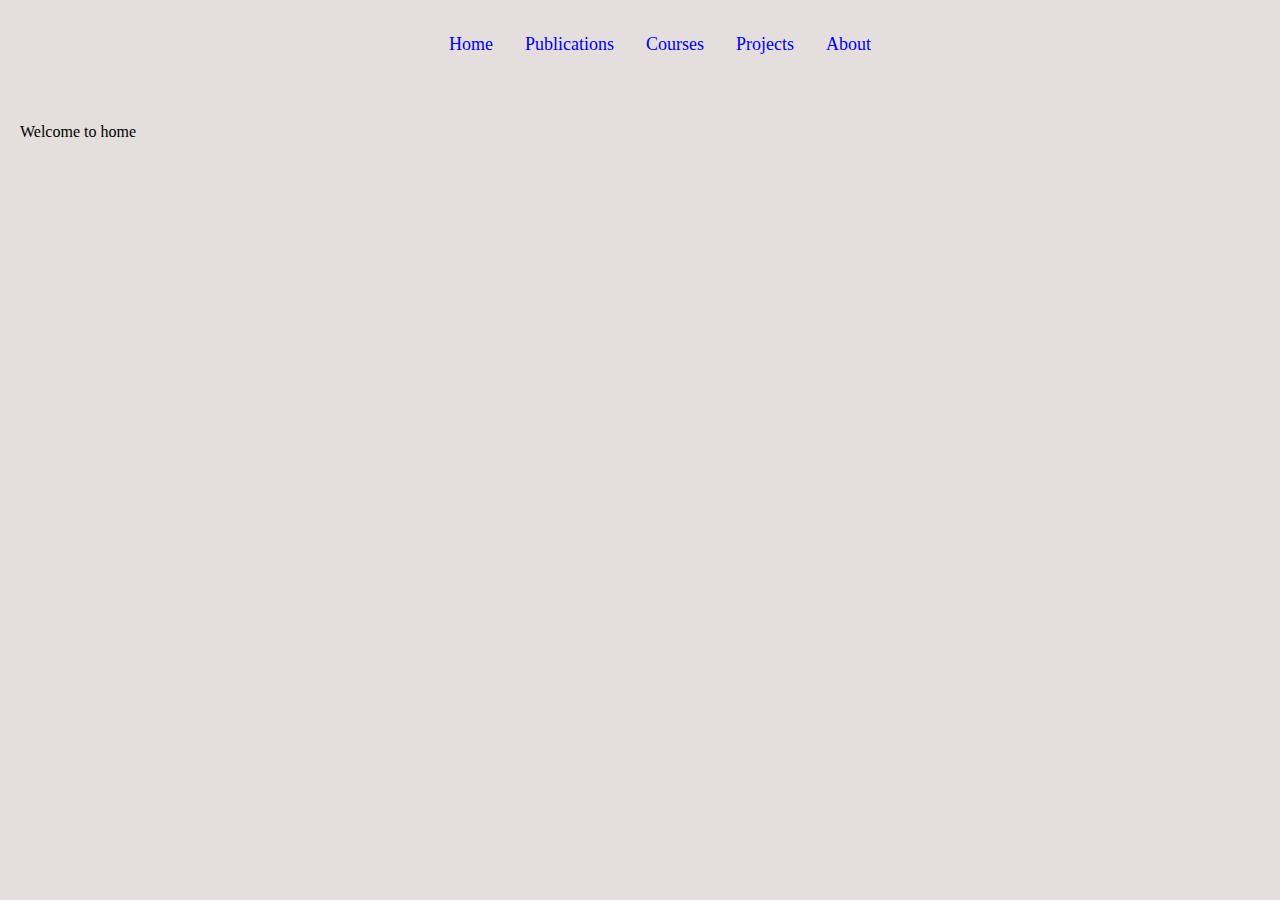
<file: index.html>
<html class="page">
    <head>
        <head>
            <link rel="stylesheet" href="style.css">
        </head>
    </head>
    <body class="body">
        <div class="nav">
            <a href="index.html" class="a"> Home </a>
            <a href="publications.html" class="a"> Publications </a>
            <a href="courses.html" class="a"> Courses </a>
            <a href="projects.html" class="a"> Projects </a>
            <a href="about.html" class="a"> About </a>
        </div>
        <div>
            </br>
            </br>
            <p> </br>Welcome to home</p>
        </div>
    </body>
    <footer>

    </footer>
</html>
</file>
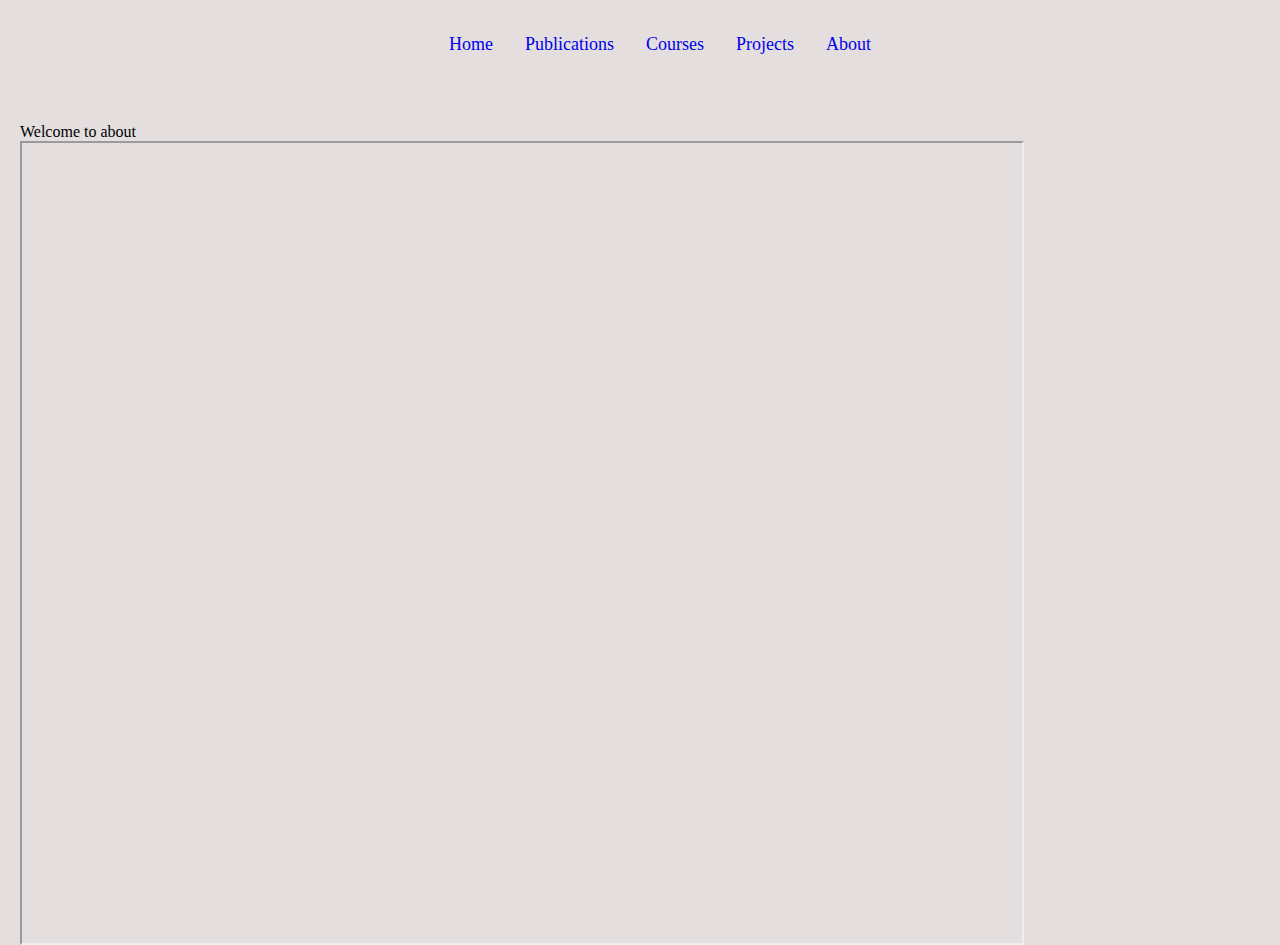
<file: about.html>
<html class="page">
    <head>
        <head>
            <link rel="stylesheet" href="style.css">
        </head>
    </head>
    <body class="body">
        <div class="nav">
            <a href="index.html" class="a"> Home </a>
            <a href="publications.html" class="a"> Publications </a>
            <a href="courses.html" class="a"> Courses </a>
            <a href="projects.html" class="a"> Projects </a>
            <a href="about.html" class="a"> About </a>
        </div>
        <div class="center">
            </br>
            </br>
            <p> </br>Welcome to about</p>
            <iframe class=".iframe", width="1000", height="800" src="./resume/uttam_kumar.pdf"></iframe>
        </div>
    </body>
    <footer>

    </footer>
</html>
</file>
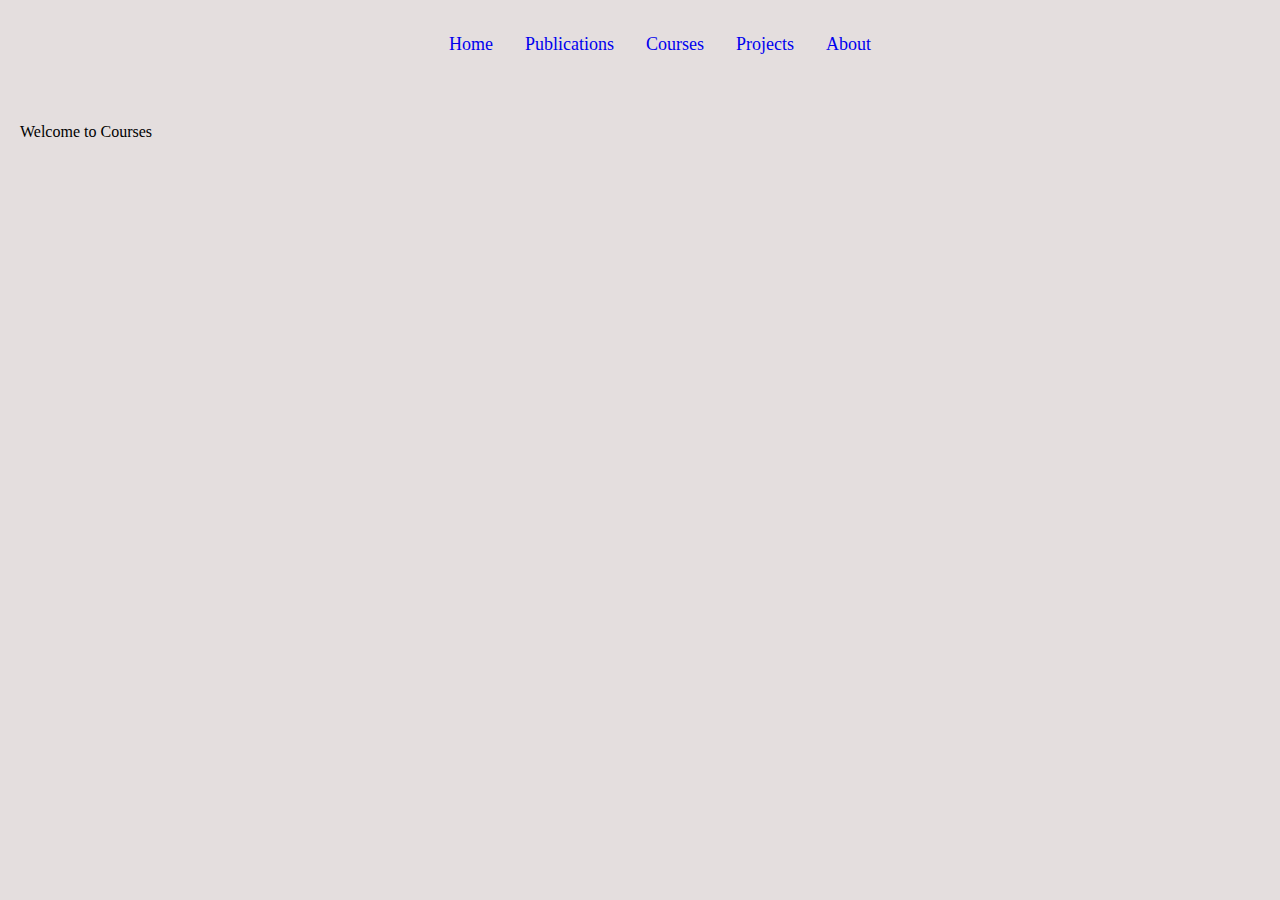
<file: courses.html>
<html class="page">
    <head>
        <head>
            <link rel="stylesheet" href="style.css">
        </head>
    </head>
    <body class="body">
        <div class="nav">
            <a href="index.html" class="a"> Home </a>
            <a href="publications.html" class="a"> Publications </a>
            <a href="courses.html" class="a"> Courses </a>
            <a href="projects.html" class="a"> Projects </a>
            <a href="about.html" class="a"> About </a>
        </div>
        <div>
            </br>
            </br>
            <p> </br>Welcome to Courses</p>
        </div>
    </body>
    <footer>

    </footer>
</html>
</file>
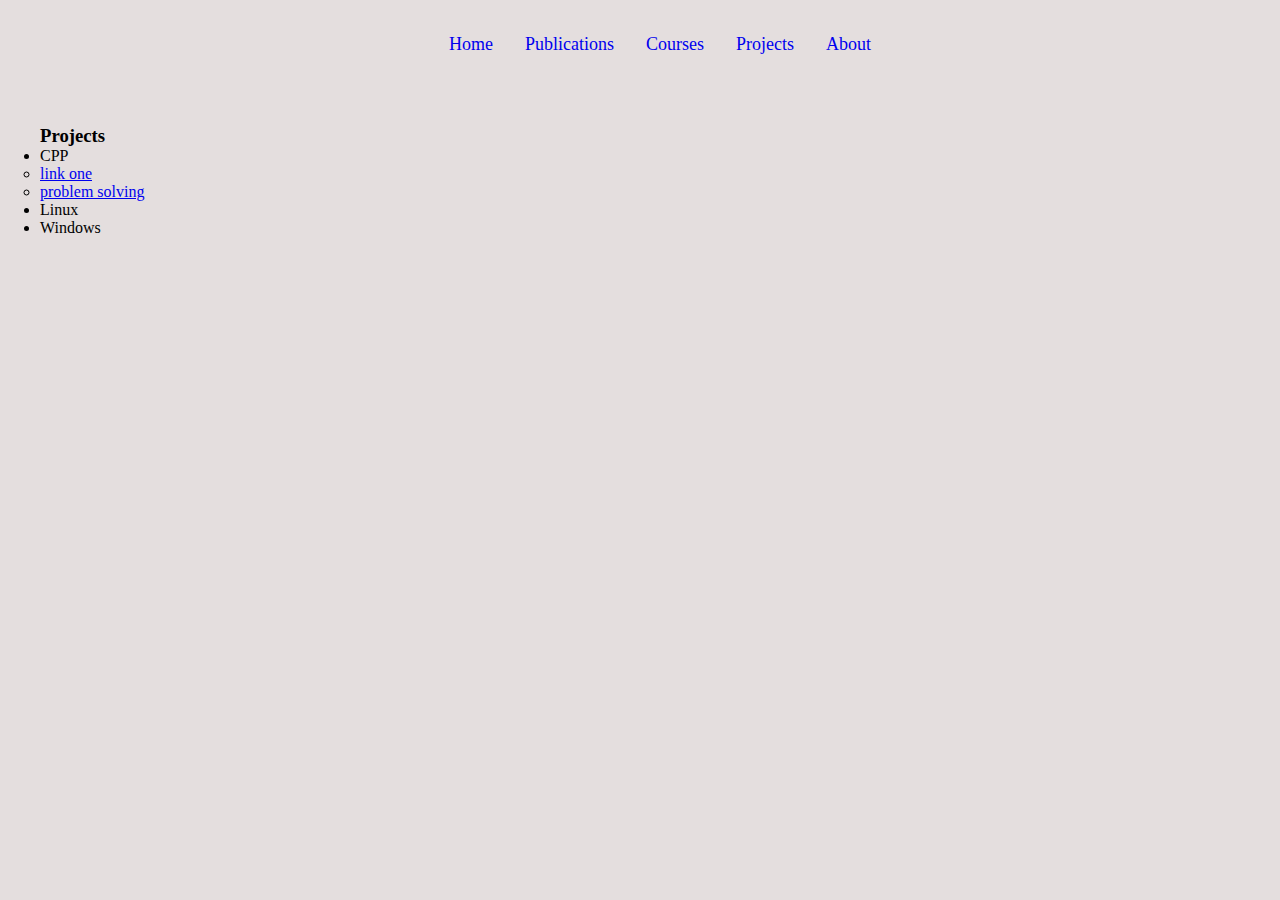
<file: projects.html>
<html class="page">
    <head>
        <link rel="stylesheet" href="style.css">
    </head>
    <body class="body">
        <div class="nav">
            <a href="index.html" class="a"> Home </a>
            <a href="publications.html" class="a"> Publications </a>
            <a href="courses.html" class="a"> Courses </a>
            <a href="projects.html" class="a"> Projects </a>
            <a href="about.html" class="a"> About </a>
        </div>
        <div class="body">
            </br>
            </br>
            <h3>Projects</h3>
            <ul>
                <li> CPP
                    <ul>
                        <li> <a href="https://github.com/uttamk94/uttamk.com">link one</a></li>
                        <li> <a href="https://github.com/uttamk94/uva_prob_solving">problem solving</a> </li>
                    </ul>
                </li>
                <li>Linux</li>
                <li>Windows</li>
            </ul>
        </div>
    </body>
    <footer>

    </footer>
</html>
</file>
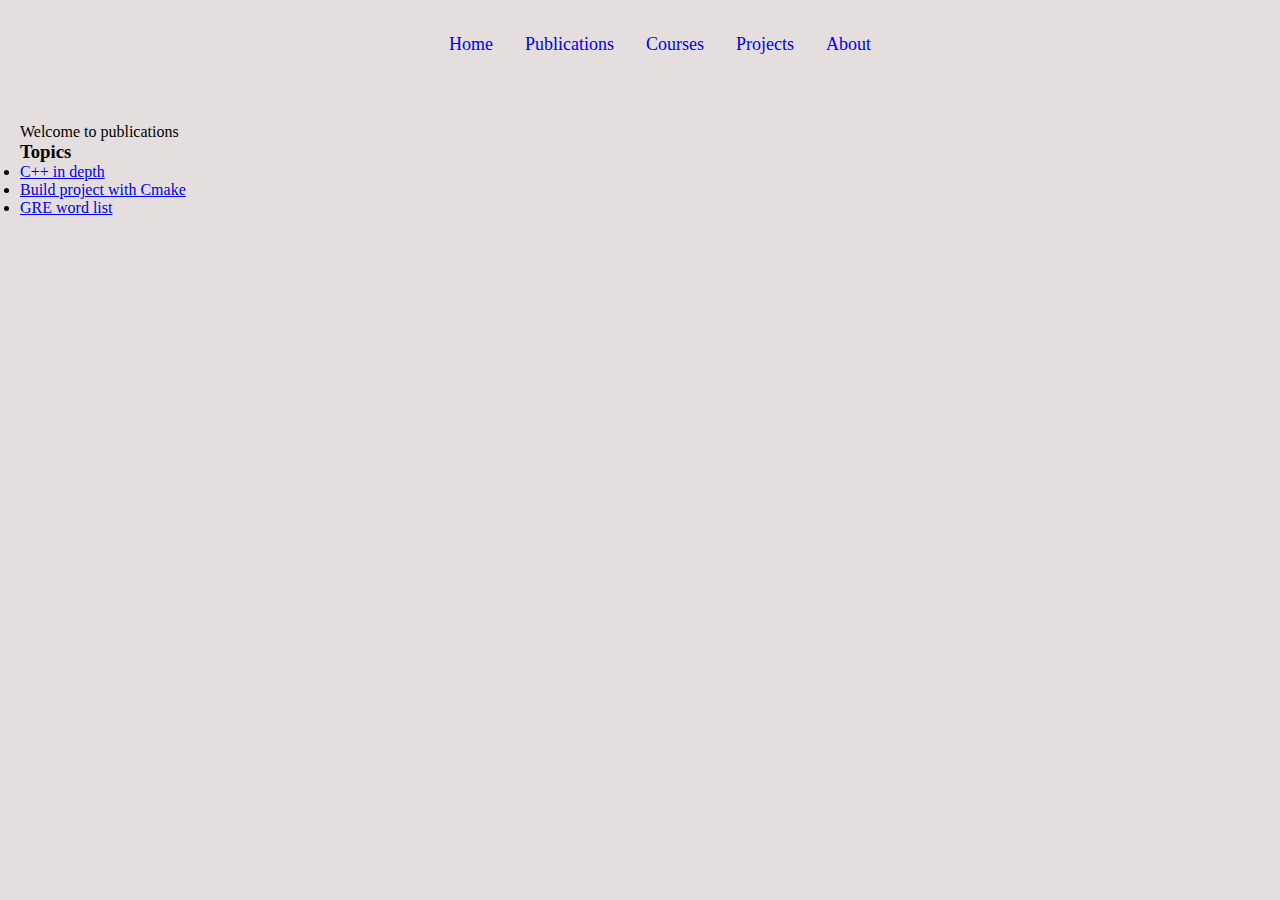
<file: publications.html>
<html class="page">
    <head>
        <head>
            <link rel="stylesheet" href="style.css">
        </head>
    </head>
    <body class="body">
        <div class="nav">
            <a href="index.html" class="a"> Home </a>
            <a href="publications.html" class="a"> Publications </a>
            <a href="courses.html" class="a"> Courses </a>
            <a href="projects.html" class="a"> Projects </a>
            <a href="about.html" class="a"> About </a>
        </div>
        <div>
            </br>
            </br>
            <p> </br>Welcome to publications</p>
            <h3> Topics </h3>
            <ul>
                <li> <a href="publications/cpp_in_depth.html"> C++ in depth</a></li>
                <li> <a href="publications/simple_cmake.html"> Build project with Cmake</a></li>
                <li> <a href="publications/gre_word_list.html"> GRE word list</a></li>
            </ul>
        </div>
    </body>
    <footer>

    </footer>
</html>
</file>
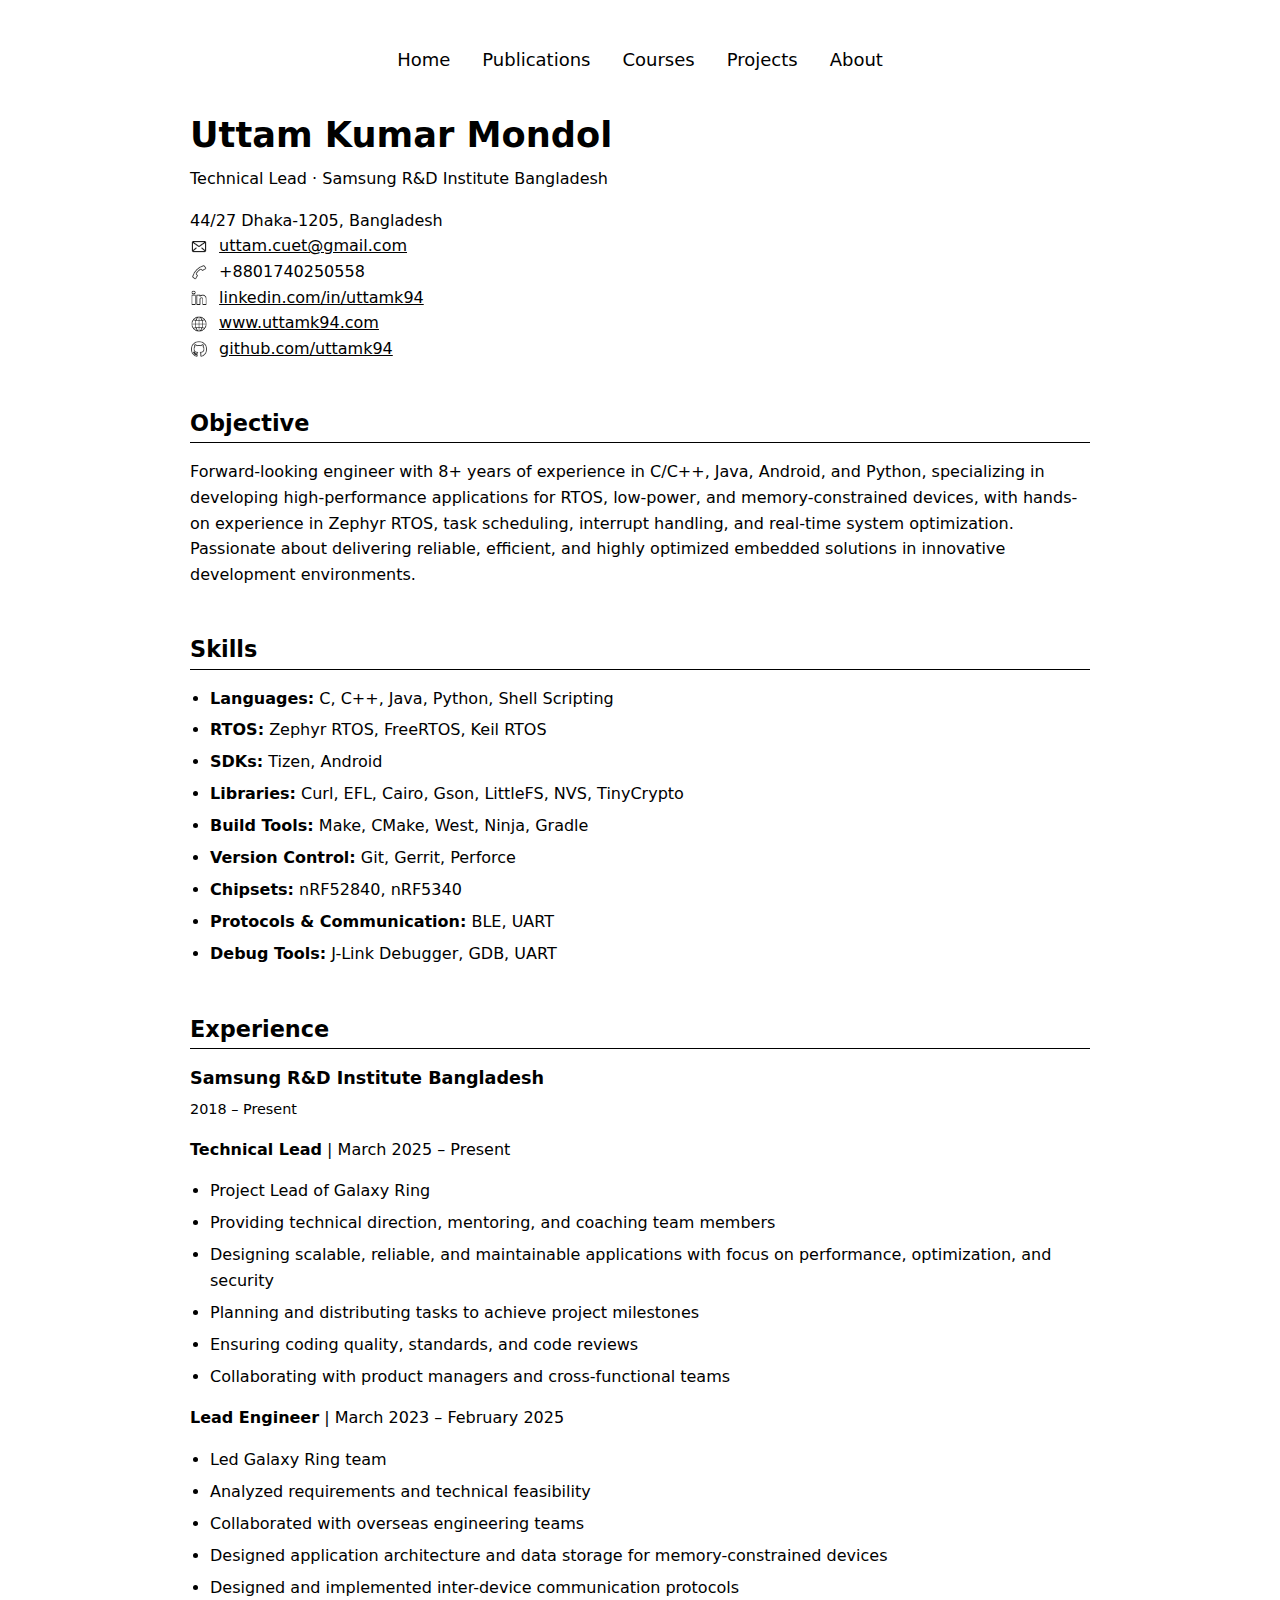
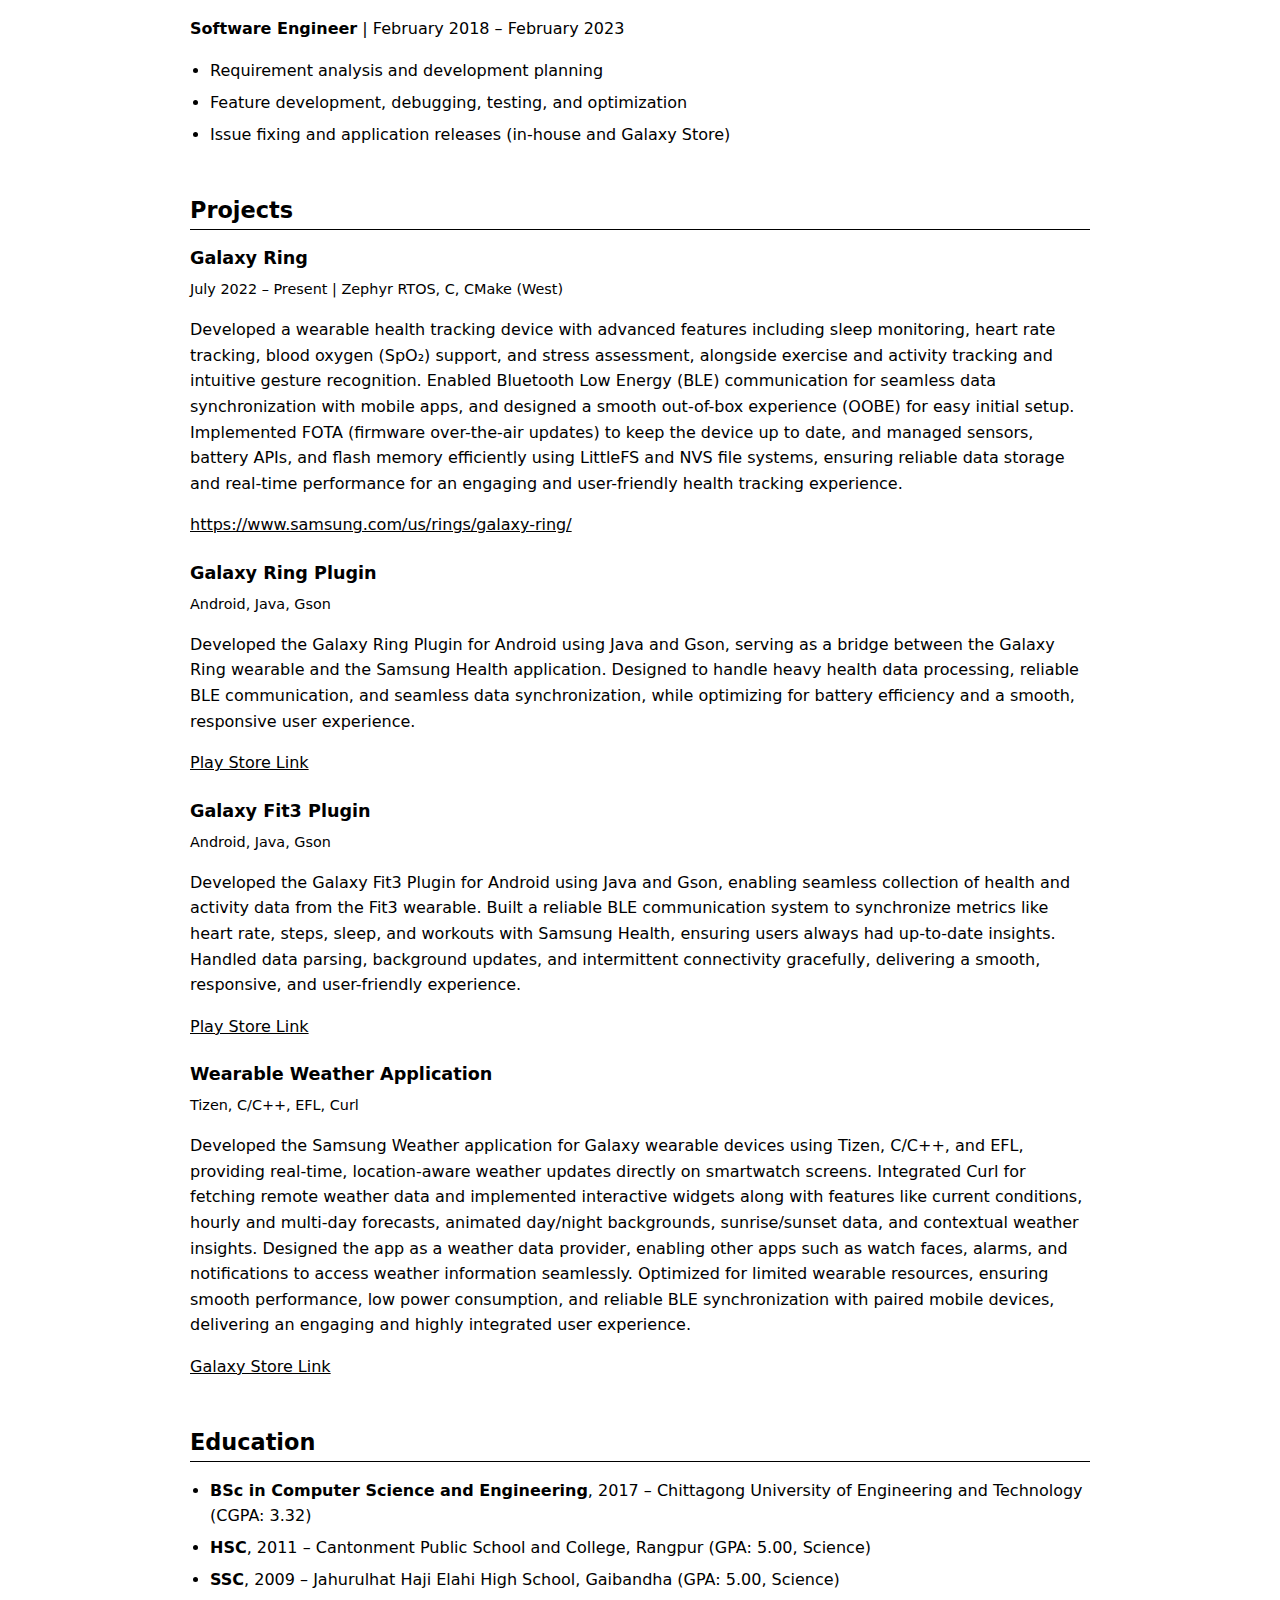
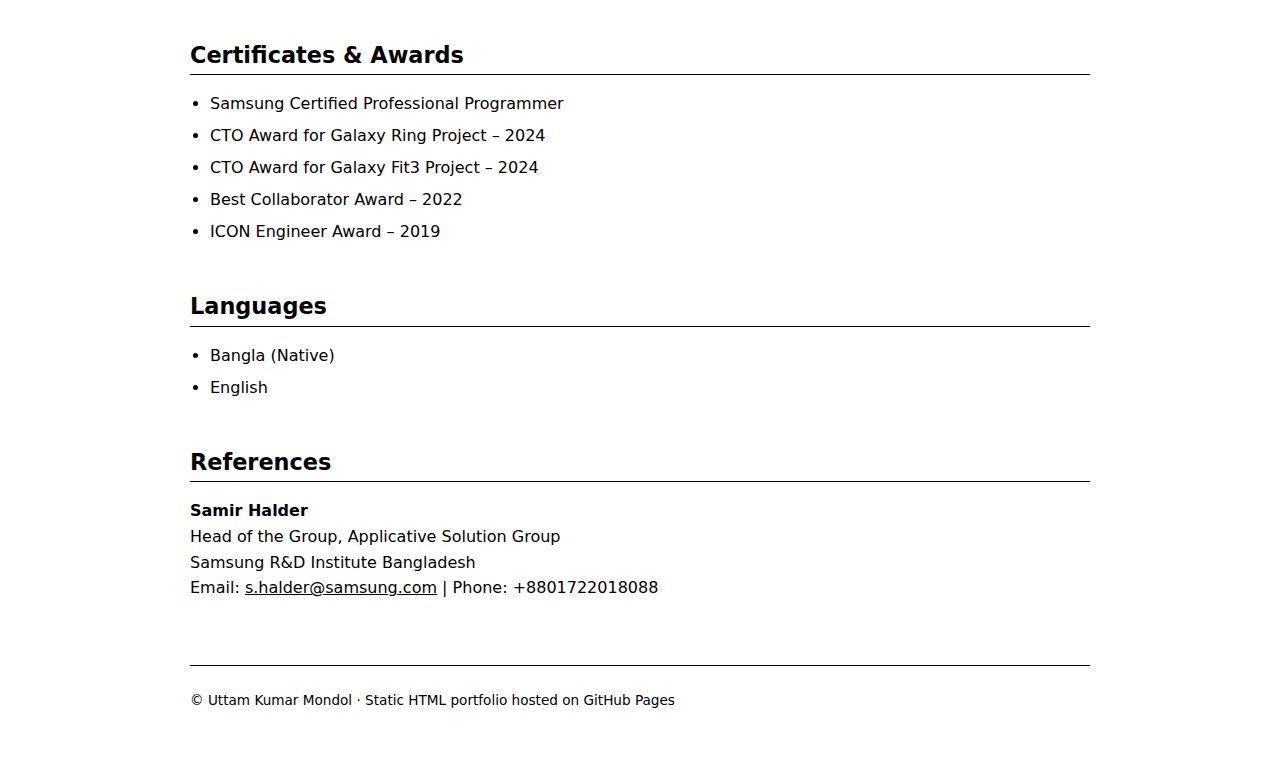
<file: pages/about.html>
<!DOCTYPE html>
<html lang="en">
<head>
  <meta charset="UTF-8" />
  <meta name="viewport" content="width=device-width, initial-scale=1.0" />
  <title>Uttam Kumar Mondol | Portfolio</title>
  <meta name="description" content="Uttam Kumar Mondol – Technical Lead, Embedded Systems and Software Engineer." />

  <style>
    /* Minimal, text-only design. HTML + CSS only. No scripts, no themes, no colors. */

    * { box-sizing: border-box; }

    body {
      margin: 0;
      padding: 2rem 1.5rem;
      font-family: system-ui, -apple-system, BlinkMacSystemFont, "Segoe UI", Roboto, Ubuntu, Cantarell, "Helvetica Neue", Arial, sans-serif;
      line-height: 1.6;
      color: #000;
      background: #fff;
    }

    main {
      max-width: 900px;
      margin: 0 auto;
    }

    h1, h2, h3 {
      font-weight: 600;
      line-height: 1.3;
    }

    h1 {
      font-size: 2.2rem;
      margin-bottom: 0.25rem;
    }

    h2 {
      font-size: 1.4rem;
      margin-top: 3rem;
      margin-bottom: 1rem;
      border-bottom: 1px solid #000;
      padding-bottom: 0.25rem;
    }

    h3 {
      font-size: 1.1rem;
      margin-bottom: 0.25rem;
    }

    p {
      margin: 0.5rem 0 1rem;
    }

    ul {
      padding-left: 1.25rem;
      margin: 0.5rem 0 1rem;
    }

    li {
      margin-bottom: 0.4rem;
    }

    .subtitle {
      font-size: 1rem;
      margin-bottom: 1rem;
    }

    .meta {
      font-size: 0.9rem;
    }

    .block {
      margin-bottom: 1.5rem;
    }

    a {
      color: #000;
      text-decoration: underline;
      word-break: break-all;
    }

    footer {
      margin-top: 4rem;
      font-size: 0.85rem;
      border-top: 1px solid #000;
      padding-top: 1rem;
    }
    .icon {
      display: inline-flex;
      align-items: center;
      justify-content: center;
      width: 18px;
      margin-right: 6px;
      vertical-align: middle;
    }

    .icon img {
      width: 16px;
      height: 16px;
      display: block;
    }
    .nav{
      margin:auto;
      width: fit-content;
      align-items: center;
      align-content: center;
      text-align: center;
    }
    .aa{
      float: left;
      text-align: center;
      padding: 14px 16px;
      text-decoration: none;
      font-size: large;
    }


  </style>
</head>
<body>
<main>
  <div class="nav">
      <a href="../index.html" class="aa"> Home </a>
      <a href="publications.html" class="aa"> Publications </a>
      <a href="courses.html" class="aa"> Courses </a>
      <a href="projects.html" class="aa"> Projects </a>
      <a href="about.html" class="aa"> About </a>
  </div>

  <header>
    <h1>Uttam Kumar Mondol</h1>
    <p class="subtitle">Technical Lead · Samsung R&D Institute Bangladesh</p>
    <p>
    44/27 Dhaka-1205, Bangladesh<br />
    <span class="icon"><img src="../res/icon/email.png" width="16px" height="16px" alt="icon" /></span> <a href="mailto:uttam.cuet@gmail.com">uttam.cuet@gmail.com</a><br />
    <span class="icon"><img src="../res/icon/call.png" alt="icon" /></span> +8801740250558<br />
    <span class="icon"><img src="../res/icon/linkedin.png" alt="icon" /></span> <a href="https://linkedin.com/in/uttamk94">linkedin.com/in/uttamk94</a><br />
    <span class="icon"><img src="../res/icon/website.png" alt="icon" /></span> <a href="https://www.uttamk94.com">www.uttamk94.com</a><br />
    <span class="icon"><img src="../res/icon/github.png" alt="icon" /></span> <a href="https://github.com/uttamk94">github.com/uttamk94</a>
    </p>
  </header>

  <section>
    <h2>Objective</h2>
    <p>
      Forward-looking engineer with 8+ years of experience in C/C++, Java, Android, and Python, specializing in developing high-performance applications for RTOS, low-power, and memory-constrained devices, with hands-on experience in Zephyr RTOS, task scheduling, interrupt handling, and real-time system optimization. Passionate about delivering reliable, efficient, and highly optimized embedded solutions in innovative development environments.
    </p>
  </section>

  <section>
    <h2>Skills</h2>
    <ul>
      <li><strong>Languages:</strong> C, C++, Java, Python, Shell Scripting</li>
      <li><strong>RTOS:</strong> Zephyr RTOS, FreeRTOS, Keil RTOS</li>
      <li><strong>SDKs:</strong> Tizen, Android</li>
      <li><strong>Libraries:</strong> Curl, EFL, Cairo, Gson, LittleFS, NVS, TinyCrypto</li>
      <li><strong>Build Tools:</strong> Make, CMake, West, Ninja, Gradle</li>
      <li><strong>Version Control:</strong> Git, Gerrit, Perforce</li>
      <li><strong>Chipsets:</strong> nRF52840, nRF5340</li>
      <li><strong>Protocols & Communication:</strong> BLE, UART</li>
      <li><strong>Debug Tools:</strong> J-Link Debugger, GDB, UART</li>
    </ul>
  </section>

  <section>
    <h2>Experience</h2>

    <div class="block">
      <h3>Samsung R&D Institute Bangladesh</h3>
      <p class="meta">2018 – Present</p>

      <p><strong>Technical Lead</strong> | March 2025 – Present</p>
      <ul>
        <li>Project Lead of Galaxy Ring</li>
        <li>Providing technical direction, mentoring, and coaching team members</li>
        <li>Designing scalable, reliable, and maintainable applications with focus on performance, optimization, and security</li>
        <li>Planning and distributing tasks to achieve project milestones</li>
        <li>Ensuring coding quality, standards, and code reviews</li>
        <li>Collaborating with product managers and cross-functional teams</li>
      </ul>

      <p><strong>Lead Engineer</strong> | March 2023 – February 2025</p>
      <ul>
        <li>Led Galaxy Ring team</li>
        <li>Analyzed requirements and technical feasibility</li>
        <li>Collaborated with overseas engineering teams</li>
        <li>Designed application architecture and data storage for memory-constrained devices</li>
        <li>Designed and implemented inter-device communication protocols</li>
      </ul>

      <p><strong>Software Engineer</strong> | February 2018 – February 2023</p>
      <ul>
        <li>Requirement analysis and development planning</li>
        <li>Feature development, debugging, testing, and optimization</li>
        <li>Issue fixing and application releases (in-house and Galaxy Store)</li>
      </ul>
    </div>
  </section>

  <section>
    <h2>Projects</h2>

    <div class="block">
      <h3>Galaxy Ring</h3>
      <p class="meta">July 2022 – Present | Zephyr RTOS, C, CMake (West)</p>
      <p>
        Developed a wearable health tracking device with advanced features including sleep monitoring, heart rate tracking, blood oxygen (SpO₂) support, and stress assessment, alongside exercise and activity tracking and intuitive gesture recognition. Enabled Bluetooth Low Energy (BLE) communication for seamless data synchronization with mobile apps, and designed a smooth out-of-box experience (OOBE) for easy initial setup. Implemented FOTA (firmware over-the-air updates) to keep the device up to date, and managed sensors, battery APIs, and flash memory efficiently using LittleFS and NVS file systems, ensuring reliable data storage and real-time performance for an engaging and user-friendly health tracking experience.
      </p>
      <p><a href="https://www.samsung.com/us/rings/galaxy-ring/">https://www.samsung.com/us/rings/galaxy-ring/</a></p>
    </div>

    <div class="block">
      <h3>Galaxy Ring Plugin</h3>
      <p class="meta">Android, Java, Gson</p>
      <p>
        Developed the Galaxy Ring Plugin for Android using Java and Gson, serving as a bridge between the Galaxy Ring wearable and the Samsung Health application. Designed to handle heavy health data processing, reliable BLE communication, and seamless data synchronization, while optimizing for battery efficiency and a smooth, responsive user experience.
      </p>
      <p><a href="https://play.google.com/store/apps/details?id=com.samsung.android.ringplugin&hl=en">Play Store Link</a></p>
    </div>

    <div class="block">
      <h3>Galaxy Fit3 Plugin</h3>
      <p class="meta">Android, Java, Gson</p>
      <p>
        Developed the Galaxy Fit3 Plugin for Android using Java and Gson, enabling seamless collection of health and activity data from the Fit3 wearable. Built a reliable BLE communication system to synchronize metrics like heart rate, steps, sleep, and workouts with Samsung Health, ensuring users always had up-to-date insights. Handled data parsing, background updates, and intermittent connectivity gracefully, delivering a smooth, responsive, and user-friendly experience.
      </p>
      <p><a href="https://play.google.com/store/apps/details?id=com.samsung.wearable.fit3plugin&hl=en">Play Store Link</a></p>
    </div>

    <div class="block">
      <h3>Wearable Weather Application</h3>
      <p class="meta">Tizen, C/C++, EFL, Curl</p>
      <p>
        Developed the Samsung Weather application for Galaxy wearable devices using Tizen, C/C++, and EFL, providing real-time, location-aware weather updates directly on smartwatch screens. Integrated Curl for fetching remote weather data and implemented interactive widgets along with features like current conditions, hourly and multi-day forecasts, animated day/night backgrounds, sunrise/sunset data, and contextual weather insights. Designed the app as a weather data provider, enabling other apps such as watch faces, alarms, and notifications to access weather information seamlessly. Optimized for limited wearable resources, ensuring smooth performance, low power consumption, and reliable BLE synchronization with paired mobile devices, delivering an engaging and highly integrated user experience.
      </p>
      <p><a href="https://galaxystore.samsung.com/geardetail/com.samsung.weather">Galaxy Store Link</a></p>
    </div>
  </section>

  <section>
    <h2>Education</h2>
    <ul>
      <li><strong>BSc in Computer Science and Engineering</strong>, 2017 – Chittagong University of Engineering and Technology (CGPA: 3.32)</li>
      <li><strong>HSC</strong>, 2011 – Cantonment Public School and College, Rangpur (GPA: 5.00, Science)</li>
      <li><strong>SSC</strong>, 2009 – Jahurulhat Haji Elahi High School, Gaibandha (GPA: 5.00, Science)</li>
    </ul>
  </section>

  <section>
    <h2>Certificates & Awards</h2>
    <ul>
      <li>Samsung Certified Professional Programmer</li>
      <li>CTO Award for Galaxy Ring Project – 2024</li>
      <li>CTO Award for Galaxy Fit3 Project – 2024</li>
      <li>Best Collaborator Award – 2022</li>
      <li>ICON Engineer Award – 2019</li>
    </ul>
  </section>

  <section>
    <h2>Languages</h2>
    <ul>
      <li>Bangla (Native)</li>
      <li>English</li>
    </ul>
  </section>

  <section>
    <h2>References</h2>
    <p>
      <strong>Samir Halder</strong><br />
      Head of the Group, Applicative Solution Group<br />
      Samsung R&D Institute Bangladesh<br />
      Email: <a href="mailto:s.halder@samsung.com">s.halder@samsung.com</a> | Phone: +8801722018088
    </p>
    <!-- 
    <p>
      <strong>Raquibul Hasan</strong><br />
      Team Lead, Wearable Team<br />
      Samsung R&D Institute Bangladesh<br />
      Email: <a href="mailto:raquibul.h@samsung.com">raquibul.h@samsung.com</a> | Phone: +8801787676588
    </p>
    -->
  </section>

  <footer>
    <p>© Uttam Kumar Mondol · Static HTML portfolio hosted on GitHub Pages</p>
  </footer>

</main>

</body>
</html>
</file>
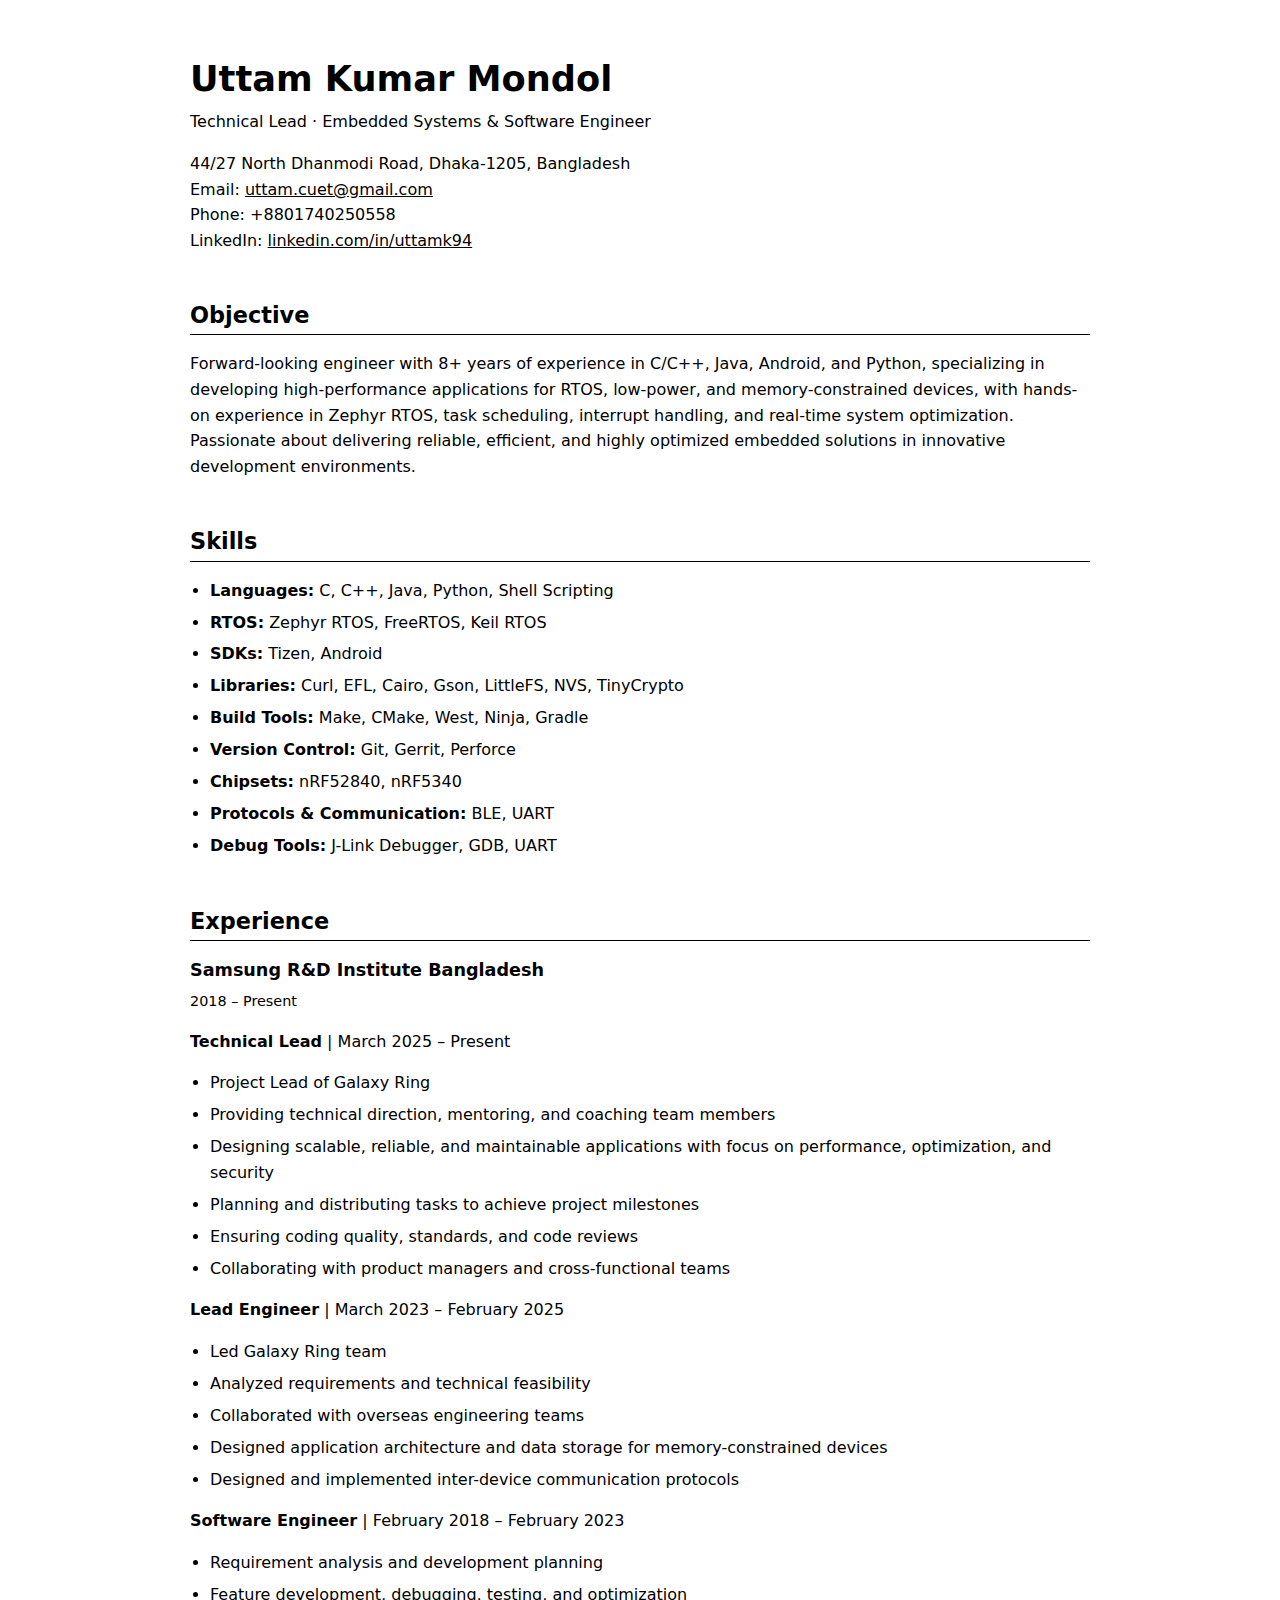
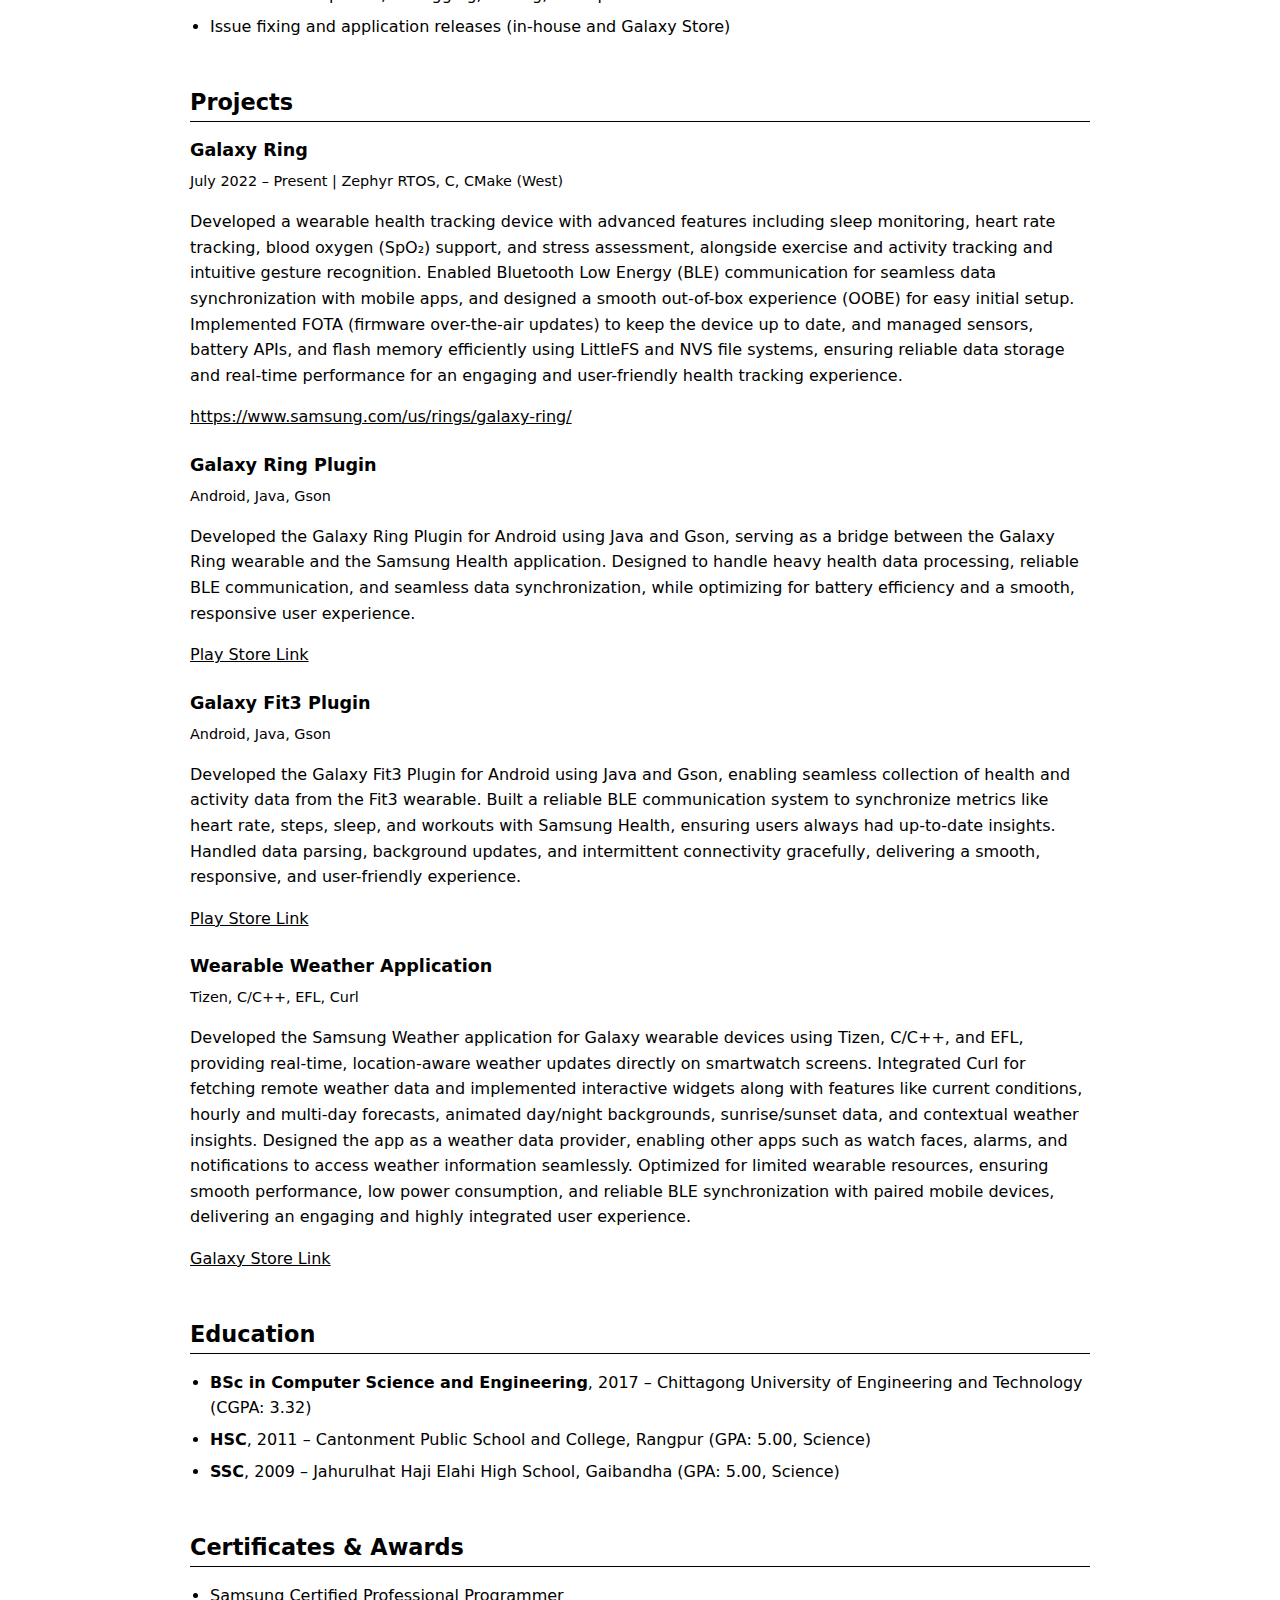
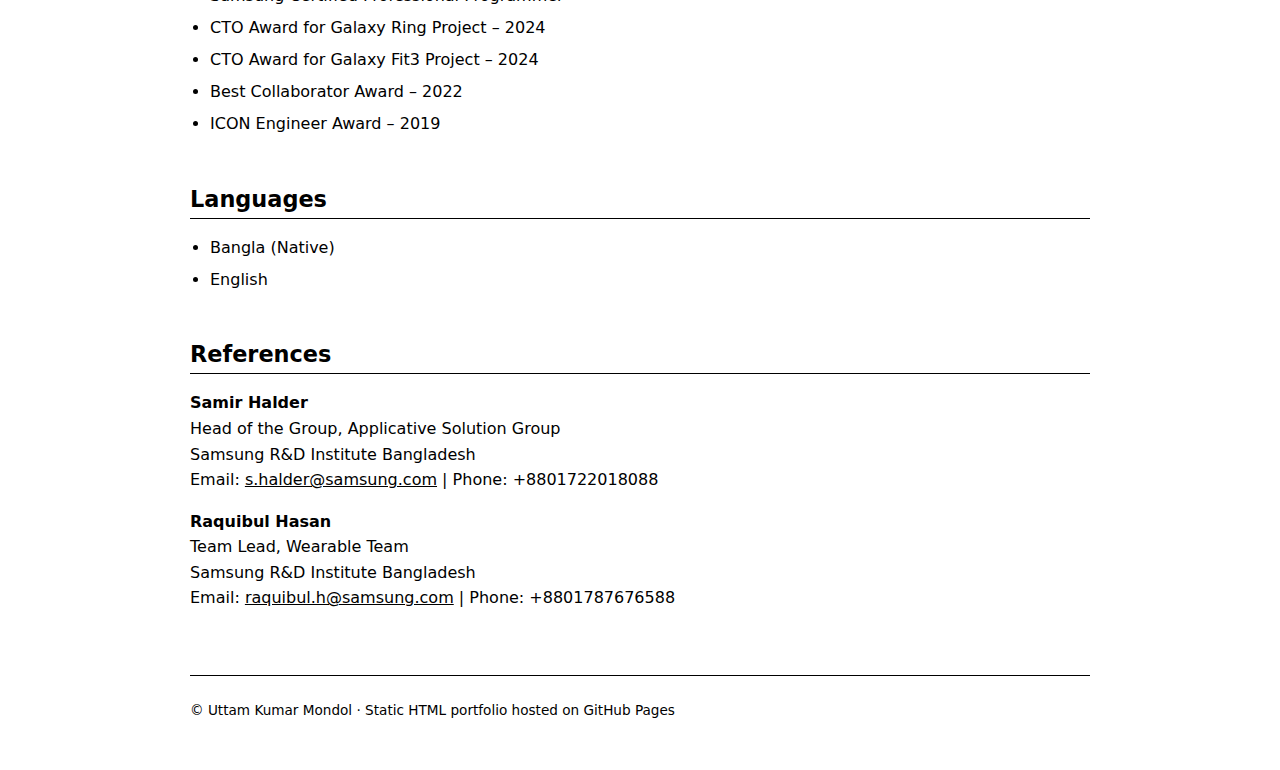
<file: pages/about_detail.html>
<!DOCTYPE html>
<html lang="en">
<head>
  <meta charset="UTF-8" />
  <meta name="viewport" content="width=device-width, initial-scale=1.0" />
  <title>Uttam Kumar Mondol | Portfolio</title>
  <meta name="description" content="Uttam Kumar Mondol – Technical Lead, Embedded Systems and Software Engineer." />

  <style>
    /* Minimal, text-only design. HTML + CSS only. No scripts, no themes, no colors. */

    * { box-sizing: border-box; }

    body {
      margin: 0;
      padding: 2rem 1.5rem;
      font-family: system-ui, -apple-system, BlinkMacSystemFont, "Segoe UI", Roboto, Ubuntu, Cantarell, "Helvetica Neue", Arial, sans-serif;
      line-height: 1.6;
      color: #000;
      background: #fff;
    }

    main {
      max-width: 900px;
      margin: 0 auto;
    }

    h1, h2, h3 {
      font-weight: 600;
      line-height: 1.3;
    }

    h1 {
      font-size: 2.2rem;
      margin-bottom: 0.25rem;
    }

    h2 {
      font-size: 1.4rem;
      margin-top: 3rem;
      margin-bottom: 1rem;
      border-bottom: 1px solid #000;
      padding-bottom: 0.25rem;
    }

    h3 {
      font-size: 1.1rem;
      margin-bottom: 0.25rem;
    }

    p {
      margin: 0.5rem 0 1rem;
    }

    ul {
      padding-left: 1.25rem;
      margin: 0.5rem 0 1rem;
    }

    li {
      margin-bottom: 0.4rem;
    }

    .subtitle {
      font-size: 1rem;
      margin-bottom: 1rem;
    }

    .meta {
      font-size: 0.9rem;
    }

    .block {
      margin-bottom: 1.5rem;
    }

    a {
      color: #000;
      text-decoration: underline;
      word-break: break-all;
    }

    footer {
      margin-top: 4rem;
      font-size: 0.85rem;
      border-top: 1px solid #000;
      padding-top: 1rem;
    }
  </style>
</head>
<body>

<main>

  <header>
    <h1>Uttam Kumar Mondol</h1>
    <p class="subtitle">Technical Lead · Embedded Systems & Software Engineer</p>
    <p>
      44/27 North Dhanmodi Road, Dhaka-1205, Bangladesh<br />
      Email: <a href="mailto:uttam.cuet@gmail.com">uttam.cuet@gmail.com</a><br />
      Phone: +8801740250558<br />
      LinkedIn: <a href="https://linkedin.com/in/uttamk94">linkedin.com/in/uttamk94</a>
    </p>
  </header>

  <section>
    <h2>Objective</h2>
    <p>
      Forward-looking engineer with 8+ years of experience in C/C++, Java, Android, and Python, specializing in developing high-performance applications for RTOS, low-power, and memory-constrained devices, with hands-on experience in Zephyr RTOS, task scheduling, interrupt handling, and real-time system optimization. Passionate about delivering reliable, efficient, and highly optimized embedded solutions in innovative development environments.
    </p>
  </section>

  <section>
    <h2>Skills</h2>
    <ul>
      <li><strong>Languages:</strong> C, C++, Java, Python, Shell Scripting</li>
      <li><strong>RTOS:</strong> Zephyr RTOS, FreeRTOS, Keil RTOS</li>
      <li><strong>SDKs:</strong> Tizen, Android</li>
      <li><strong>Libraries:</strong> Curl, EFL, Cairo, Gson, LittleFS, NVS, TinyCrypto</li>
      <li><strong>Build Tools:</strong> Make, CMake, West, Ninja, Gradle</li>
      <li><strong>Version Control:</strong> Git, Gerrit, Perforce</li>
      <li><strong>Chipsets:</strong> nRF52840, nRF5340</li>
      <li><strong>Protocols & Communication:</strong> BLE, UART</li>
      <li><strong>Debug Tools:</strong> J-Link Debugger, GDB, UART</li>
    </ul>
  </section>

  <section>
    <h2>Experience</h2>

    <div class="block">
      <h3>Samsung R&D Institute Bangladesh</h3>
      <p class="meta">2018 – Present</p>

      <p><strong>Technical Lead</strong> | March 2025 – Present</p>
      <ul>
        <li>Project Lead of Galaxy Ring</li>
        <li>Providing technical direction, mentoring, and coaching team members</li>
        <li>Designing scalable, reliable, and maintainable applications with focus on performance, optimization, and security</li>
        <li>Planning and distributing tasks to achieve project milestones</li>
        <li>Ensuring coding quality, standards, and code reviews</li>
        <li>Collaborating with product managers and cross-functional teams</li>
      </ul>

      <p><strong>Lead Engineer</strong> | March 2023 – February 2025</p>
      <ul>
        <li>Led Galaxy Ring team</li>
        <li>Analyzed requirements and technical feasibility</li>
        <li>Collaborated with overseas engineering teams</li>
        <li>Designed application architecture and data storage for memory-constrained devices</li>
        <li>Designed and implemented inter-device communication protocols</li>
      </ul>

      <p><strong>Software Engineer</strong> | February 2018 – February 2023</p>
      <ul>
        <li>Requirement analysis and development planning</li>
        <li>Feature development, debugging, testing, and optimization</li>
        <li>Issue fixing and application releases (in-house and Galaxy Store)</li>
      </ul>
    </div>
  </section>

  <section>
    <h2>Projects</h2>

    <div class="block">
      <h3>Galaxy Ring</h3>
      <p class="meta">July 2022 – Present | Zephyr RTOS, C, CMake (West)</p>
      <p>
        Developed a wearable health tracking device with advanced features including sleep monitoring, heart rate tracking, blood oxygen (SpO₂) support, and stress assessment, alongside exercise and activity tracking and intuitive gesture recognition. Enabled Bluetooth Low Energy (BLE) communication for seamless data synchronization with mobile apps, and designed a smooth out-of-box experience (OOBE) for easy initial setup. Implemented FOTA (firmware over-the-air updates) to keep the device up to date, and managed sensors, battery APIs, and flash memory efficiently using LittleFS and NVS file systems, ensuring reliable data storage and real-time performance for an engaging and user-friendly health tracking experience.
      </p>
      <p><a href="https://www.samsung.com/us/rings/galaxy-ring/">https://www.samsung.com/us/rings/galaxy-ring/</a></p>
    </div>

    <div class="block">
      <h3>Galaxy Ring Plugin</h3>
      <p class="meta">Android, Java, Gson</p>
      <p>
        Developed the Galaxy Ring Plugin for Android using Java and Gson, serving as a bridge between the Galaxy Ring wearable and the Samsung Health application. Designed to handle heavy health data processing, reliable BLE communication, and seamless data synchronization, while optimizing for battery efficiency and a smooth, responsive user experience.
      </p>
      <p><a href="https://play.google.com/store/apps/details?id=com.samsung.android.ringplugin&hl=en">Play Store Link</a></p>
    </div>

    <div class="block">
      <h3>Galaxy Fit3 Plugin</h3>
      <p class="meta">Android, Java, Gson</p>
      <p>
        Developed the Galaxy Fit3 Plugin for Android using Java and Gson, enabling seamless collection of health and activity data from the Fit3 wearable. Built a reliable BLE communication system to synchronize metrics like heart rate, steps, sleep, and workouts with Samsung Health, ensuring users always had up-to-date insights. Handled data parsing, background updates, and intermittent connectivity gracefully, delivering a smooth, responsive, and user-friendly experience.
      </p>
      <p><a href="https://play.google.com/store/apps/details?id=com.samsung.wearable.fit3plugin&hl=en">Play Store Link</a></p>
    </div>

    <div class="block">
      <h3>Wearable Weather Application</h3>
      <p class="meta">Tizen, C/C++, EFL, Curl</p>
      <p>
        Developed the Samsung Weather application for Galaxy wearable devices using Tizen, C/C++, and EFL, providing real-time, location-aware weather updates directly on smartwatch screens. Integrated Curl for fetching remote weather data and implemented interactive widgets along with features like current conditions, hourly and multi-day forecasts, animated day/night backgrounds, sunrise/sunset data, and contextual weather insights. Designed the app as a weather data provider, enabling other apps such as watch faces, alarms, and notifications to access weather information seamlessly. Optimized for limited wearable resources, ensuring smooth performance, low power consumption, and reliable BLE synchronization with paired mobile devices, delivering an engaging and highly integrated user experience.
      </p>
      <p><a href="https://galaxystore.samsung.com/geardetail/com.samsung.weather">Galaxy Store Link</a></p>
    </div>
  </section>

  <section>
    <h2>Education</h2>
    <ul>
      <li><strong>BSc in Computer Science and Engineering</strong>, 2017 – Chittagong University of Engineering and Technology (CGPA: 3.32)</li>
      <li><strong>HSC</strong>, 2011 – Cantonment Public School and College, Rangpur (GPA: 5.00, Science)</li>
      <li><strong>SSC</strong>, 2009 – Jahurulhat Haji Elahi High School, Gaibandha (GPA: 5.00, Science)</li>
    </ul>
  </section>

  <section>
    <h2>Certificates & Awards</h2>
    <ul>
      <li>Samsung Certified Professional Programmer</li>
      <li>CTO Award for Galaxy Ring Project – 2024</li>
      <li>CTO Award for Galaxy Fit3 Project – 2024</li>
      <li>Best Collaborator Award – 2022</li>
      <li>ICON Engineer Award – 2019</li>
    </ul>
  </section>

  <section>
    <h2>Languages</h2>
    <ul>
      <li>Bangla (Native)</li>
      <li>English</li>
    </ul>
  </section>

  <section>
    <h2>References</h2>
    <p>
      <strong>Samir Halder</strong><br />
      Head of the Group, Applicative Solution Group<br />
      Samsung R&D Institute Bangladesh<br />
      Email: <a href="mailto:s.halder@samsung.com">s.halder@samsung.com</a> | Phone: +8801722018088
    </p>
    <p>
      <strong>Raquibul Hasan</strong><br />
      Team Lead, Wearable Team<br />
      Samsung R&D Institute Bangladesh<br />
      Email: <a href="mailto:raquibul.h@samsung.com">raquibul.h@samsung.com</a> | Phone: +8801787676588
    </p>
  </section>

  <footer>
    <p>© Uttam Kumar Mondol · Static HTML portfolio hosted on GitHub Pages</p>
  </footer>

</main>

</body>
</html>
</file>
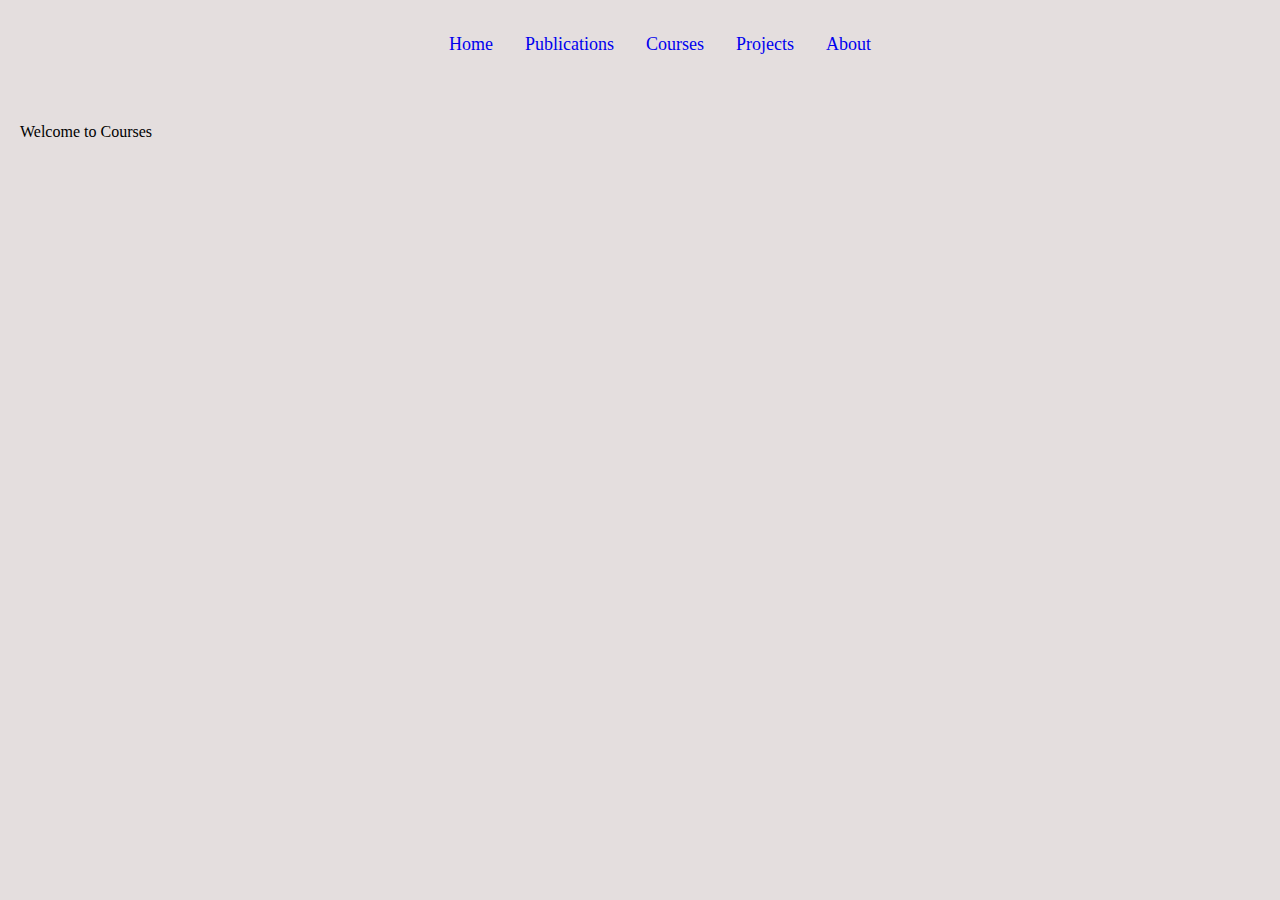
<file: pages/courses.html>
<html class="page">
    <head>
        <head>
            <link rel="stylesheet" href="../style.css">
        </head>
    </head>
    <body class="body">
        <div class="nav">
            <a href="../index.html" class="a"> Home </a>
            <a href="publications.html" class="a"> Publications </a>
            <a href="courses.html" class="a"> Courses </a>
            <a href="projects.html" class="a"> Projects </a>
            <a href="about.html" class="a"> About </a>
        </div>
        <div>
            </br>
            </br>
            <p> </br>Welcome to Courses</p>
        </div>
    </body>
    <footer>

    </footer>
</html>
</file>
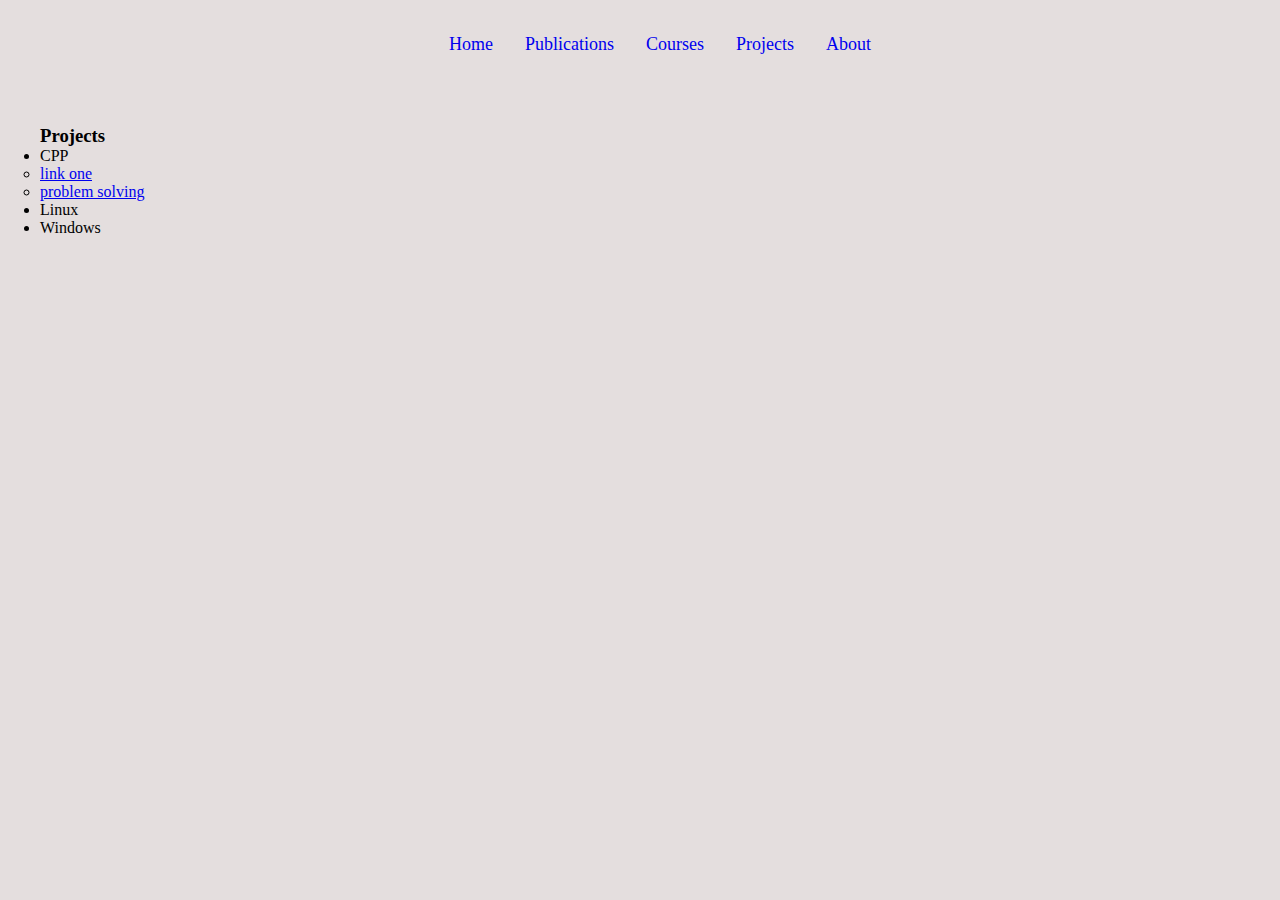
<file: pages/projects.html>
<html class="page">
    <head>
            <link rel="stylesheet" href="../style.css">
    </head>
    <body class="body">
        <div class="nav">
            <a href="../index.html" class="a"> Home </a>
            <a href="publications.html" class="a"> Publications </a>
            <a href="courses.html" class="a"> Courses </a>
            <a href="projects.html" class="a"> Projects </a>
            <a href="about.html" class="a"> About </a>
        </div>
        <div class="body">
            </br>
            </br>
            <h3>Projects</h3>
            <ul>
                <li> CPP
                    <ul>
                        <li> <a href="https://github.com/uttamk94/uttamk.com">link one</a></li>
                        <li> <a href="https://github.com/uttamk94/uva_prob_solving">problem solving</a> </li>
                    </ul>
                </li>
                <li>Linux</li>
                <li>Windows</li>
            </ul>
        </div>
    </body>
    <footer>

    </footer>
</html>
</file>
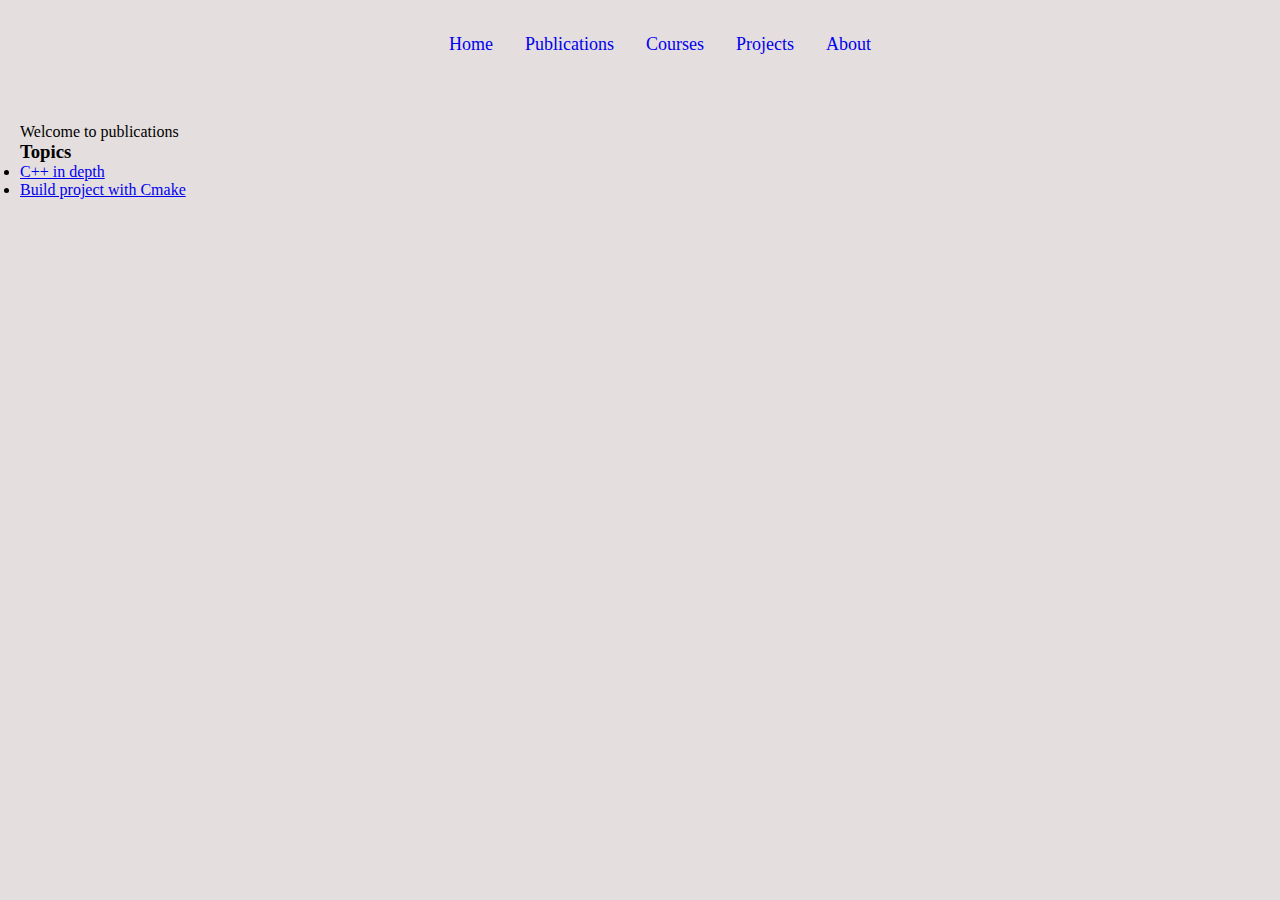
<file: pages/publications.html>
<html class="page">
    <head>
        <head>
            <link rel="stylesheet" href="../style.css">
        </head>
    </head>
    <body class="body">
        <div class="nav">
            <a href="../index.html" class="a"> Home </a>
            <a href="publications.html" class="a"> Publications </a>
            <a href="courses.html" class="a"> Courses </a>
            <a href="projects.html" class="a"> Projects </a>
            <a href="about.html" class="a"> About </a>
        </div>
        <div>
            </br>
            </br>
            <p> </br>Welcome to publications</p>
            <h3> Topics </h3>
            <ul>
                <li> <a href="../publications/cpp_in_depth.html"> C++ in depth</a></li>
                <li> <a href="../publications/simple_cmake.html"> Build project with Cmake</a></li>
            </ul>
        </div>
    </body>
    <footer>

    </footer>
</html>
</file>
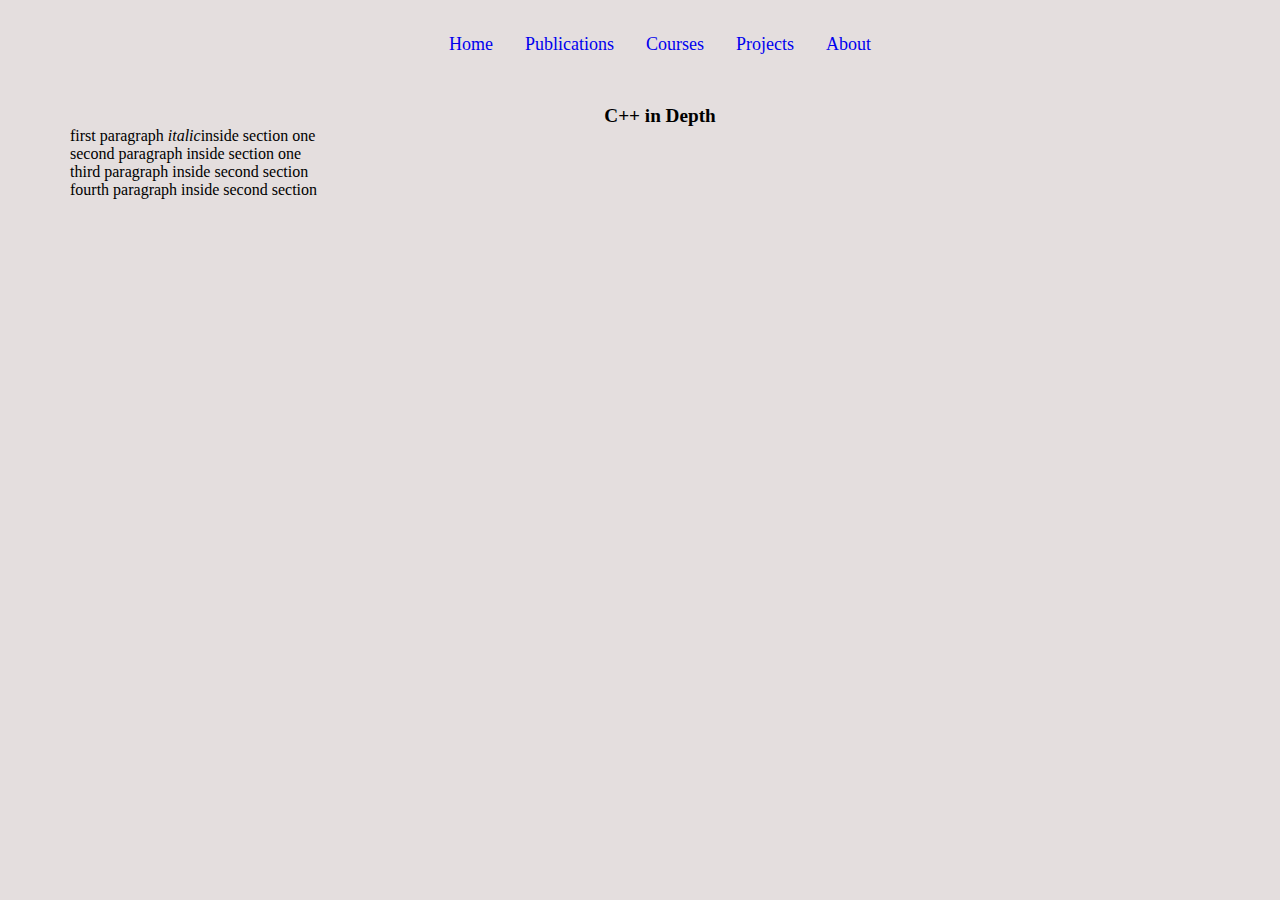
<file: publications/cpp_in_depth.html>
<html class="page">
    <head>
        <head>
            <link rel="stylesheet" href="../style.css">
        </head>
    </head>
    <body class="body">
        <div class="nav">
            <a href="../index.html" class="a"> Home </a>
            <a href="../publications.html" class="a"> Publications </a>
            <a href="../courses.html" class="a"> Courses </a>
            <a href="../projects.html" class="a"> Projects </a>
            <a href="../about.html" class="a"> About </a>
        </div>
        <div>
            </br>
            </br>
            <h4 class="title"> C++ in Depth </h4>
            <article>
                <section class="section">
                    <span>first paragraph <i>italic</i>inside section one</span> 
                    <p> second paragraph inside section one </p>
                </section>

                <section class="section">
                    <p> third paragraph inside second section </p>
                    <p> fourth paragraph inside second section </p>
                </section>
            </article>
        </div>
    </body>
    <footer>

    </footer>
</html>
</file>
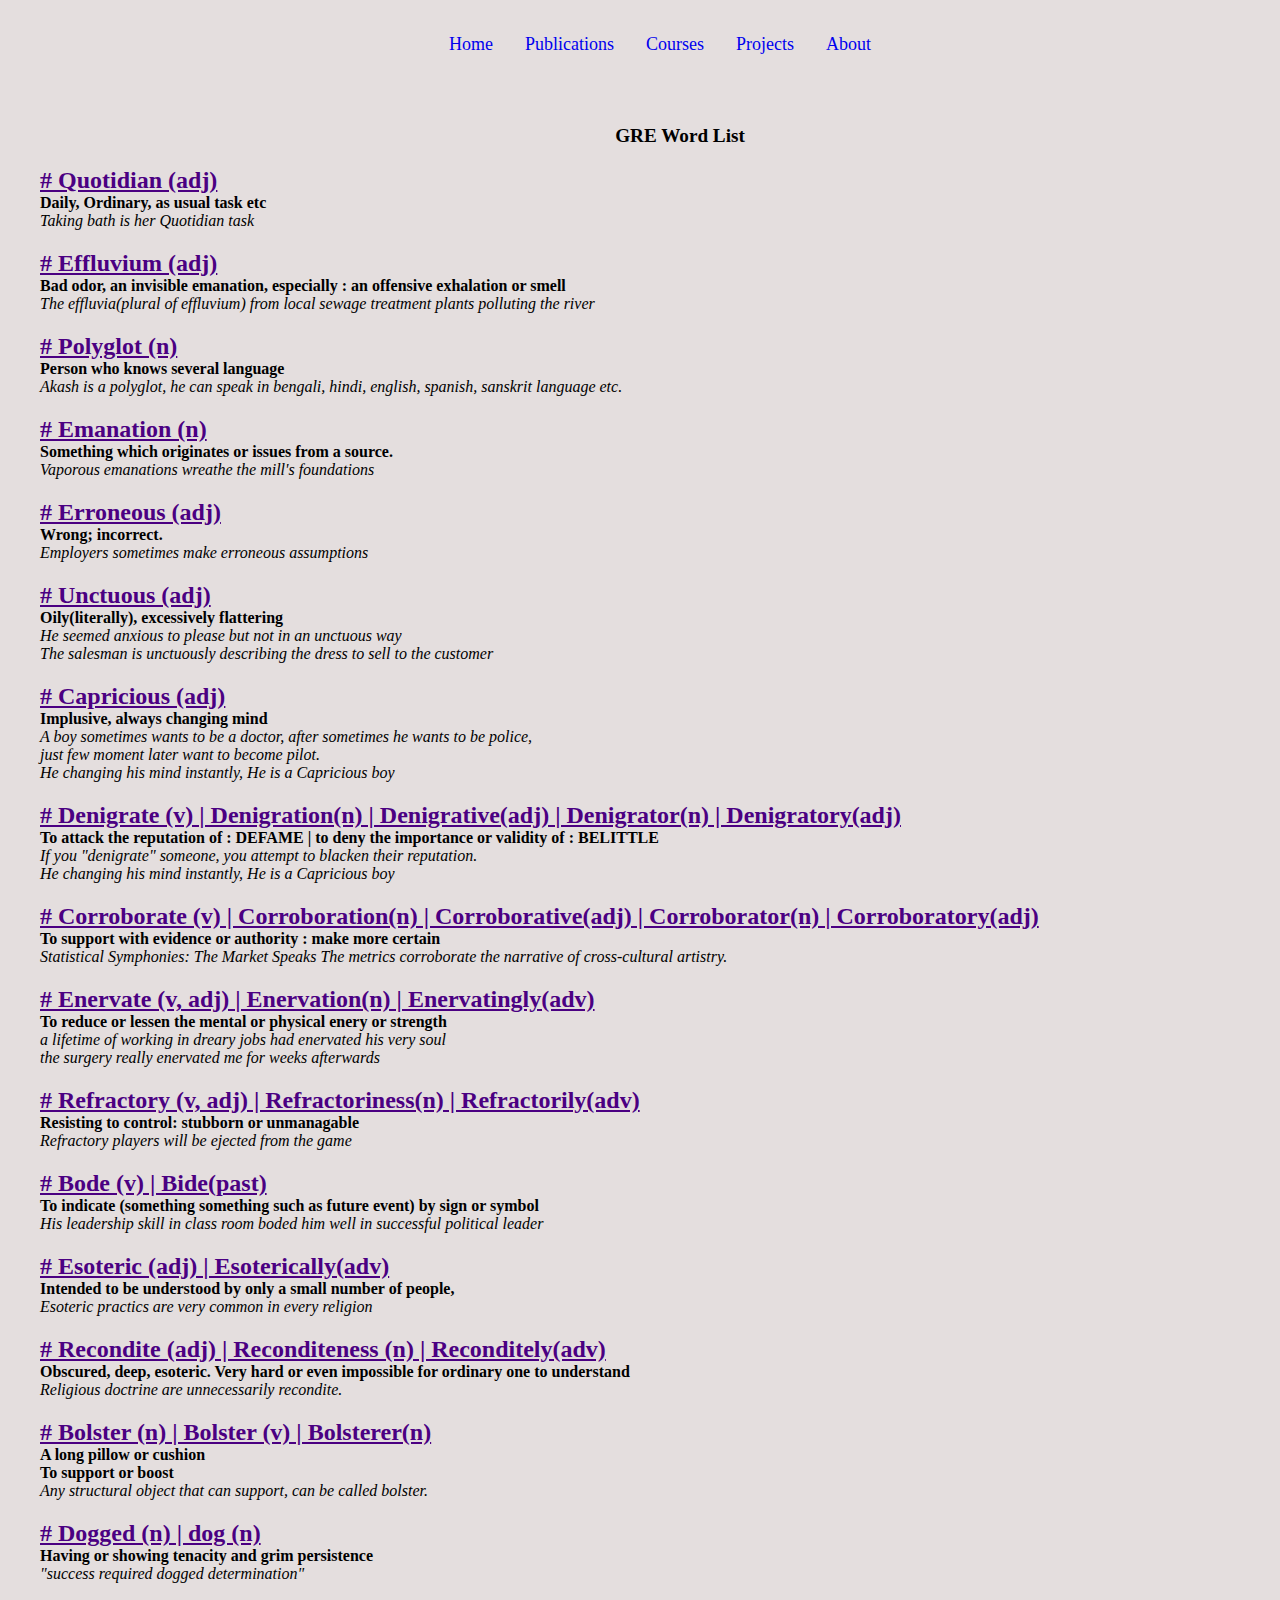
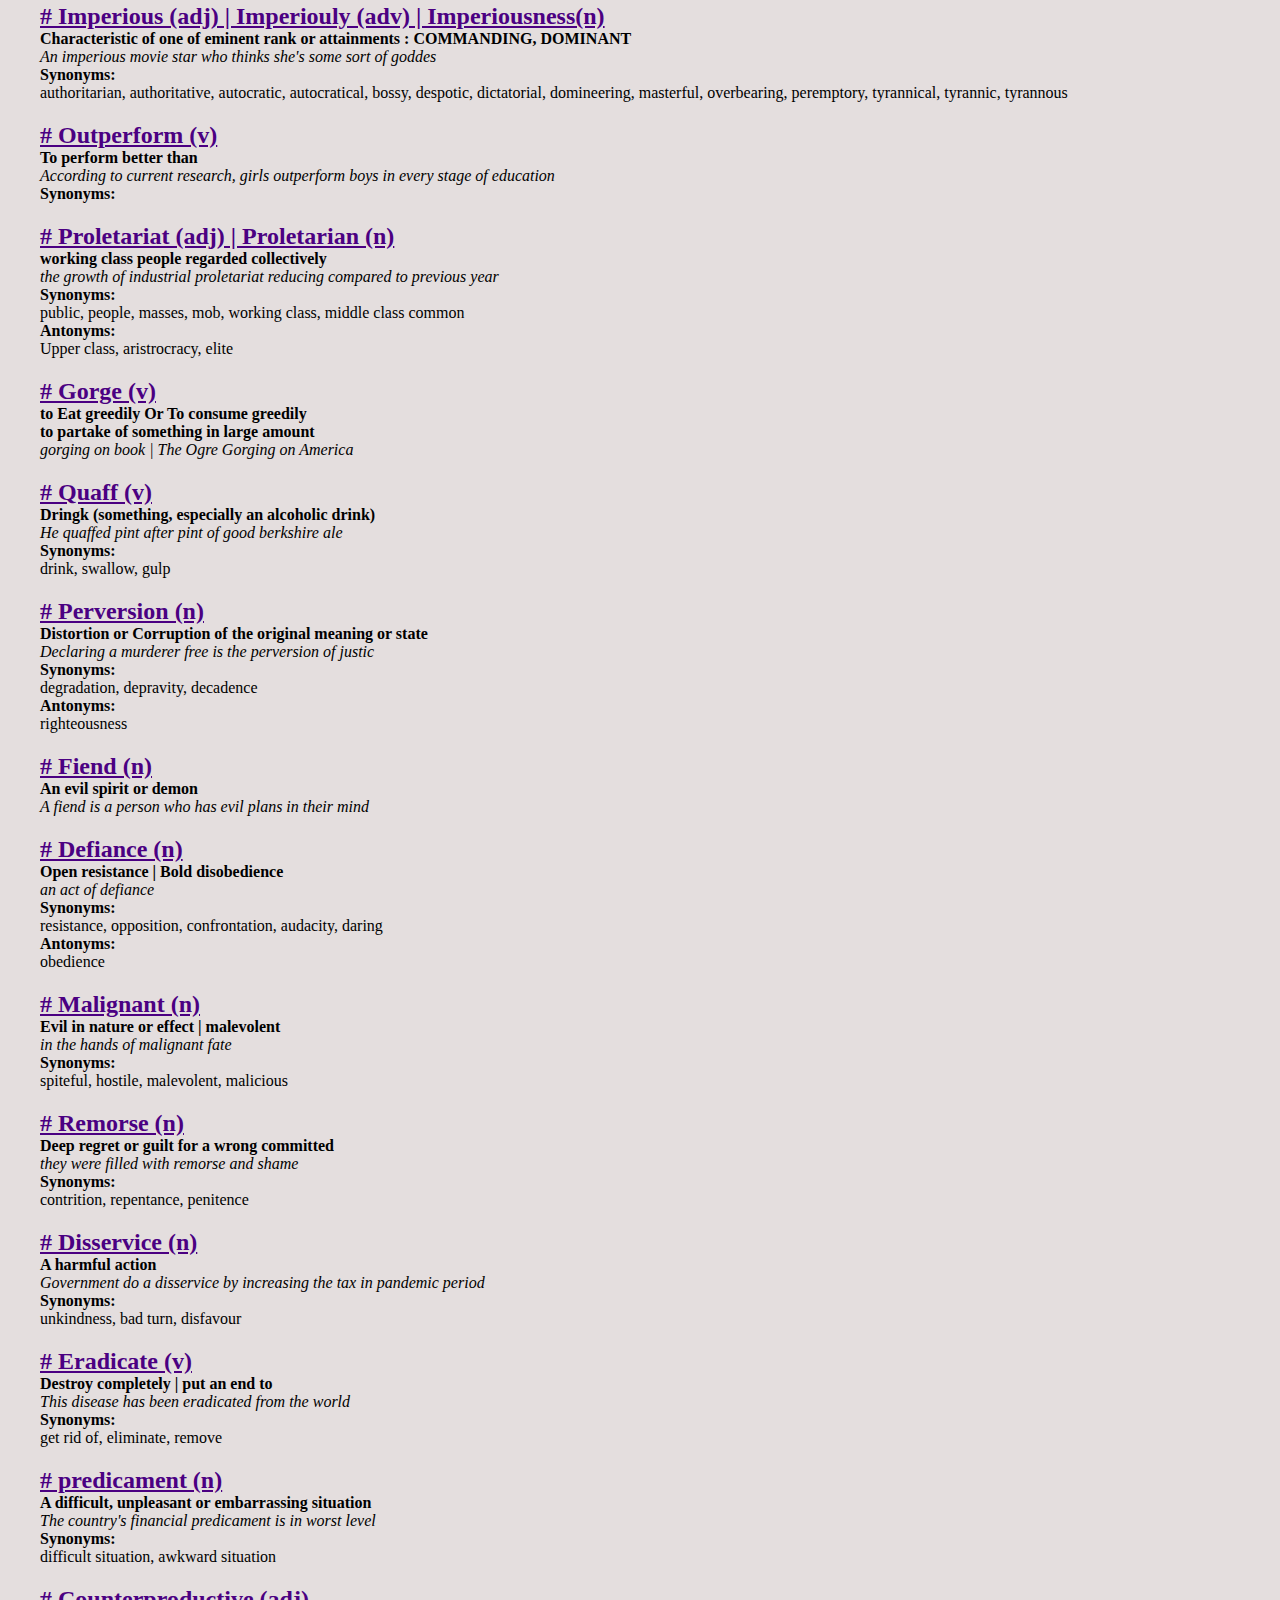
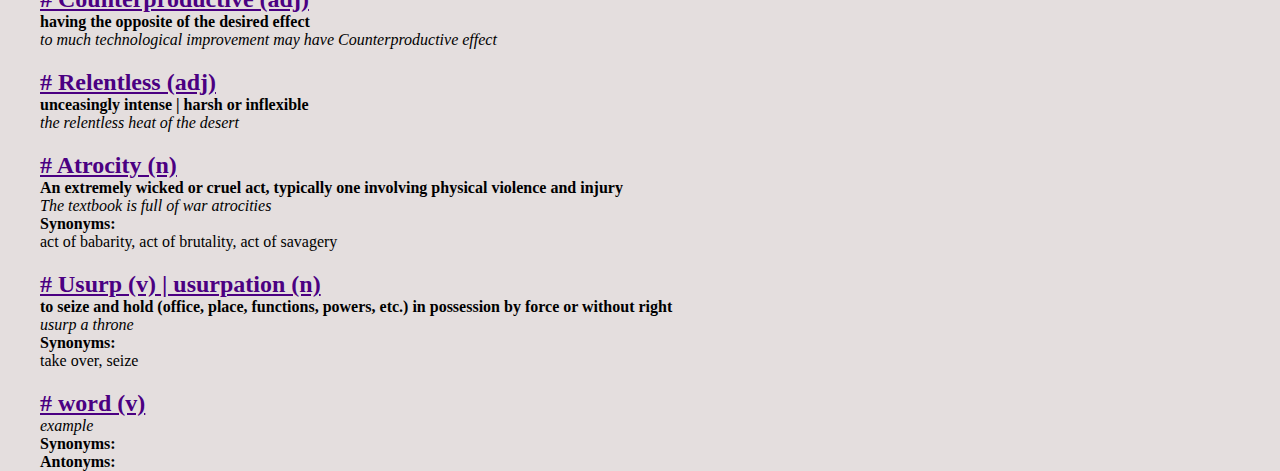
<file: publications/gre_word_list.html>
<html class="page">
    <head>
        <head>
            <link rel="stylesheet" href="../style.css">
        </head>
    </head>
    <body class="body">
        <div class="nav">
            <a href="../index.html" class="a"> Home </a>
            <a href="../publications.html" class="a"> Publications </a>
            <a href="../courses.html" class="a"> Courses </a>
            <a href="../projects.html" class="a"> Projects </a>
            <a href="../about.html" class="a"> About </a>
        </div>

        <div class="body">
            </br>
            </br>
            <h4 class="title"> GRE Word List </h4>
        </div>

        <dev class="body">
            <h2 style="color: indigo;"><u># Quotidian (adj)</u></h2>
            <h4> Daily, Ordinary, as usual task etc </h4>
            <p><i>Taking bath is her Quotidian task </i></p>
        </dev>

        <dev class="body">
            <h2 style="color: indigo;"><u># Effluvium (adj)</u></h2>
            <h4> Bad odor, an invisible emanation, especially : an offensive exhalation or smell </h4>
            <p><i>The effluvia(plural of effluvium) from local sewage treatment plants polluting the river </i></p>
        </dev>

        <dev class="body">
            <h2 style="color: indigo;"> <u> # Polyglot (n) </u></h2>
            <h4> Person who knows several language </h4>
            <p><i> Akash is a polyglot, he can speak in bengali, hindi, english, spanish, sanskrit language etc. </i></p>
        </dev>

        <dev class="body">
            <h2 style="color: indigo;"><u> # Emanation (n)  </u></h2>
            <h4> Something which originates or issues from a source.</h4>
            <p> <i> Vaporous emanations wreathe the mill's foundations </i>  </p>
        </dev>

        <dev class="body">
            <h2 style="color: indigo;"> <u> # Erroneous (adj) </u> </h2>
            <h4> Wrong; incorrect. </h4>
            <p> <i> Employers sometimes make erroneous assumptions </i></p>
        </dev>

        <dev class="body">
            <h2 style="color: indigo;"> <u> # Unctuous (adj) </u> </h2>
            <h4> Oily(literally), excessively flattering </h4>
            <p> <i> He seemed anxious to please but not in an unctuous way <br>The salesman is unctuously describing the dress to sell to the customer </i> </p>
        </dev>

        <dev class="body">  <h2 style="color: indigo;"> <u> # Capricious (adj) </u> </h2>
            <h4> Implusive, always changing mind </h4>
            <p> <i> A boy sometimes wants to be a doctor, after sometimes he wants to be police,</br> just few moment later want to become pilot.</br> He changing his mind instantly, He is a Capricious boy </i> </p>
        </dev>

        <dev class="body">  <h2 style="color: indigo;"> <u> # Denigrate (v) | Denigration(n) | Denigrative(adj) | Denigrator(n) | Denigratory(adj)</u> </h2>
            <h4> To attack the reputation of : DEFAME | to deny the importance or validity of : BELITTLE </h4>
            <p> <i> If you "denigrate" someone, you attempt to blacken their reputation.</br> He changing his mind instantly, He is a Capricious boy </i> </p>
        </dev>
        <dev class="body">  <h2 style="color: indigo;"> <u> # Corroborate (v) | Corroboration(n) | Corroborative(adj) | Corroborator(n) | Corroboratory(adj)</u> </h2>
            <h4> To support with evidence or authority : make more certain</h4>
            <p> <i> Statistical Symphonies: The Market Speaks The metrics corroborate the narrative of cross-cultural artistry. </i> </p>
        </dev>

        <dev class="body">  <h2 style="color: indigo;"> <u> # Enervate (v, adj) | Enervation(n) | Enervatingly(adv)</u> </h2>
            <h4> To reduce or lessen the mental or physical enery or strength </h4>
            <p> <i> a lifetime of working in dreary jobs had enervated his very soul </br> the surgery really enervated me for weeks afterwards </i> </p>
        </dev>

        <dev class="body">  <h2 style="color: indigo;"> <u> # Refractory (v, adj) | Refractoriness(n) | Refractorily(adv)</u> </h2>
            <h4> Resisting to control: stubborn or unmanagable </h4>
            <p> <i> Refractory players will be ejected from the game </i> </p>
        </dev>

        <dev class="body">  <h2 style="color: indigo;"> <u> # Bode (v) | Bide(past)</u> </h2>
            <h4> To indicate (something something such as future event) by sign or symbol </h4>
            <p> <i> His leadership skill in class room boded him well in successful political leader </i> </p>
        </dev>

        <dev class="body">  <h2 style="color: indigo;"> <u> # Esoteric (adj) | Esoterically(adv)</u> </h2>
            <h4> Intended to be understood by only a small number of people, </h4>
            <p> <i> Esoteric practics are very common in every religion  </i> </p>
        </dev>

        <dev class="body">  <h2 style="color: indigo;"> <u> # Recondite (adj) | Reconditeness (n) | Reconditely(adv)</u> </h2>
            <h4> Obscured, deep, esoteric. Very hard or even impossible for ordinary one to understand </h4>
            <p> <i> Religious doctrine are unnecessarily recondite. </i> </p>
        </dev>

        <dev class="body">  <h2 style="color: indigo;"> <u> # Bolster (n) | Bolster (v) | Bolsterer(n)</u> </h2>
            <h4> A long pillow or cushion </h4>
            <h4> To support or boost </h4>
            <p> <i> Any structural object that can support, can be called bolster.  </i> </p>
        </dev>

         <dev class="body">  <h2 style="color: indigo;"> <u> # Dogged (n) | dog (n)</u> </h2>
            <h4>Having or showing tenacity and grim persistence </h4>
            <p> <i> "success required dogged determination" </i> </p>
        </dev>

        <dev class="body">  <h2 style="color: indigo;"> <u> # Imperious (adj) | Imperiouly (adv) | Imperiousness(n)</u> </h2>
            <h4> Characteristic of one of eminent rank or attainments : COMMANDING, DOMINANT </h4>
            <p> <i> An imperious movie star who thinks she's some sort of goddes </i> </p>
            <h4>Synonyms: </h4>
            <p> authoritarian, authoritative, autocratic, autocratical, bossy, despotic, dictatorial, domineering, masterful, overbearing, peremptory, tyrannical, tyrannic, tyrannous</p>
        </dev>

        <dev class="body">  <h2 style="color: indigo;"> <u> # Outperform (v)</u> </h2>
            <h4> To perform better than </h4>
            <p> <i> According to current research, girls outperform boys in every stage of education </i> </p>
            <h4>Synonyms: </h4>
            <p> </p>
        </dev>

        <dev class="body">  <h2 style="color: indigo;"> <u> # Proletariat (adj) | Proletarian (n)</u> </h2>
            <h4> working class people regarded collectively </h4>
            <p> <i> the growth of industrial proletariat reducing compared to previous year  </i> </p>
            <h4>Synonyms: </h4>
            <p> public, people, masses, mob, working class, middle class common</p>
            <h4>Antonyms:</h4>
            <p> Upper class, aristrocracy, elite</p>
        </dev>

        <dev class="body">  <h2 style="color: indigo;"> <u> # Gorge (v)</u> </h2>
            <h4> to Eat greedily Or To consume greedily </h4>
            <h4> to partake of something in large amount</h4>
            <p> <i> gorging on book | The Ogre Gorging on America</i> </p>
        </dev>

        <dev class="body">  <h2 style="color: indigo;"> <u> # Quaff (v)</u> </h2>
            <h4> Dringk (something, especially an alcoholic drink) </h4>
            <p> <i> He quaffed pint after pint of good berkshire ale  </i> </p>
            <h4>Synonyms: </h4>
            <p> drink, swallow, gulp</p>
        </dev>

        <dev class="body">  <h2 style="color: indigo;"> <u> # Perversion (n)</u> </h2>
            <h4> Distortion or Corruption of the original meaning or state </h4>
            <p> <i> Declaring a murderer free is the perversion of justic  </i> </p>
            <h4>Synonyms: </h4>
            <p> degradation, depravity, decadence</p>
            <h4>Antonyms:</h4>
            <p> righteousness </p>
        </dev>

        <dev class="body">  <h2 style="color: indigo;"> <u> # Fiend (n)</u> </h2>
            <h4> An evil spirit or demon </h4>
            <p> <i> A fiend is a person who has evil plans in their mind  </i> </p>
        </dev>

        <dev class="body">  <h2 style="color: indigo;"> <u> # Defiance (n)</u> </h2>
            <h4> Open resistance | Bold disobedience </h4>
            <p> <i> an act of defiance  </i> </p>
            <h4>Synonyms: </h4>
            <p> resistance, opposition, confrontation, audacity, daring</p>
            <h4>Antonyms:</h4>
            <p> obedience</p>
        </dev>

        
        <dev class="body">  <h2 style="color: indigo;"> <u> # Malignant (n)</u> </h2>
            <h4> Evil in nature or effect | malevolent </h4>
            <p> <i> in the hands of malignant fate </i> </p>
            <h4>Synonyms: </h4>
            <p> spiteful, hostile, malevolent, malicious</p>
        </dev>

        <dev class="body">  <h2 style="color: indigo;"> <u> # Remorse (n)</u> </h2>
            <h4> Deep regret or guilt for a wrong committed </h4>
            <p> <i> they were filled with remorse and shame </i> </p>
            <h4>Synonyms: </h4>
            <p> contrition, repentance, penitence</p>
        </dev>
        <dev class="body">  <h2 style="color: indigo;"> <u> # Disservice (n)</u> </h2>
            <h4> A harmful action </h4>
            <p> <i> Government do a disservice by increasing the tax in pandemic period   </i> </p>
            <h4>Synonyms: </h4>
            <p> unkindness, bad turn, disfavour </p>
        </dev>

        <dev class="body">  <h2 style="color: indigo;"> <u> # Eradicate (v)</u> </h2>
            <h4> Destroy completely | put an end to </h4>
            <p> <i> This disease has been eradicated from the world </i> </p>
            <h4>Synonyms: </h4>
            <p> get rid of, eliminate, remove </p>
        </dev>

        <dev class="body">  <h2 style="color: indigo;"> <u> # predicament (n)</u> </h2>
            <h4> A difficult, unpleasant or embarrassing situation</h4>
            <p> <i> The country's financial predicament is in worst level </i> </p>
            <h4>Synonyms: </h4>
            <p> difficult situation, awkward situation </p>
        </dev>

        <dev class="body">  <h2 style="color: indigo;"> <u> # Counterproductive (adj)</u> </h2>
            <h4> having the opposite of the desired effect </h4>
            <p> <i> to much technological improvement may have Counterproductive effect  </i> </p>
        </dev>

        <dev class="body">  <h2 style="color: indigo;"> <u> # Relentless (adj)</u> </h2>
            <h4> unceasingly intense | harsh or inflexible </h4>
            <p> <i> the relentless heat of the desert</i> </p>
        </dev>

        <dev class="body">  <h2 style="color: indigo;"> <u> # Atrocity (n)</u> </h2>
            <h4> An extremely wicked or cruel act, typically one involving physical violence and injury </h4>
            <p> <i> The textbook is full of war atrocities  </i> </p>
            <h4>Synonyms: </h4>
            <p> act of babarity, act of brutality, act of savagery</p>
        </dev>

        <dev class="body">  <h2 style="color: indigo;"> <u> # Usurp (v) | usurpation (n)</u> </h2>
            <h4> to seize and hold (office, place, functions, powers, etc.) in possession by force or without right </h4>
            <p> <i> usurp a throne  </i> </p>
            <h4>Synonyms: </h4>
            <p> take over, seize</p>

        </dev>

        <dev class="body">  <h2 style="color: indigo;"> <u> # word (v)</u> </h2>
            <h4> </h4>
            <p> <i> example  </i> </p>
            <h4>Synonyms: </h4>
            <p> </p>
            <h4>Antonyms:</h4>
            <p> </p>
        </dev>
    </body>
    <footer>
    </footer>
</html>
</file>
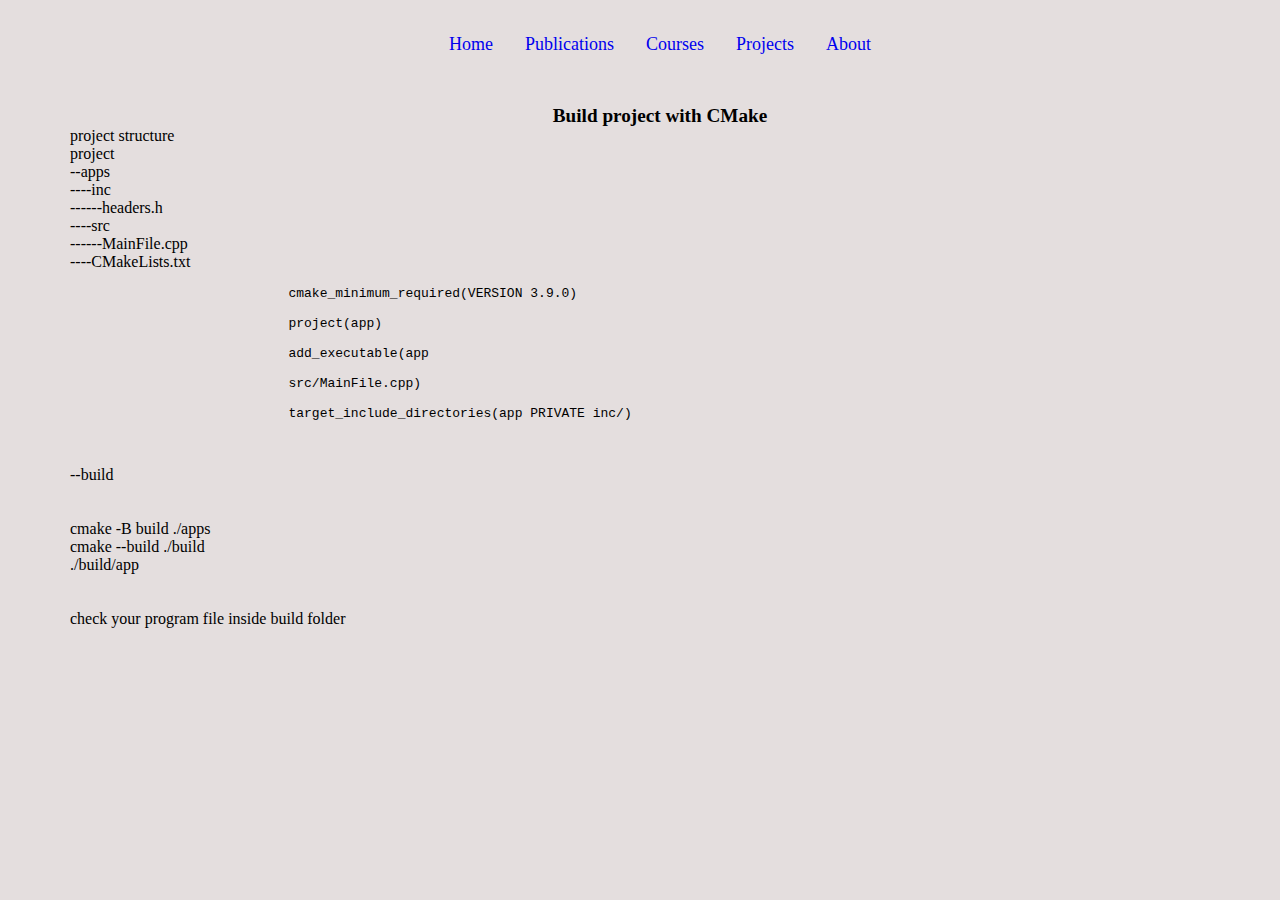
<file: publications/simple_cmake.html>
<html class="page">
    <head>
        <head>
            <link rel="stylesheet" href="../style.css">
        </head>
    </head>
    <body class="body">
        <div class="nav">
            <a href="../index.html" class="a"> Home </a>
            <a href="../publications.html" class="a"> Publications </a>
            <a href="../courses.html" class="a"> Courses </a>
            <a href="../projects.html" class="a"> Projects </a>
            <a href="../about.html" class="a"> About </a>
        </div>
        <div>
            </br>
            </br>
            <h4 class="title"> Build project with CMake </h4>
            <article>
                <section class="section">
                    <span>project structure</span> 
                    <p> project </p>
                    <p> --apps </p>
                    <p> ----inc </p>
                    <p> ------headers.h </p>
                    <p> ----src </p>
                    <p> ------MainFile.cpp </p>
                    <p> ----CMakeLists.txt </p>
                    <pre>
                        <code>
                            cmake_minimum_required(VERSION 3.9.0)<br>
                            project(app)<br>
                            add_executable(app<br>
                            src/MainFile.cpp)<br>
                            target_include_directories(app PRIVATE inc/)<br>
                        </code>
                    </pre>   
                        

                    <p> --build </p>
                    <br>
                    <br>
                    <p> cmake -B build ./apps </p>
                    <p> cmake --build ./build </p>
                    <p> ./build/app </p>

                    <br><br>
                    <p> check your program file inside build folder</p>
                </section>
            </article>
        </div>
    </body>
    <footer>

    </footer>
</html>
</file>
<file: style.css>
*{
    margin:0;
    padding:0;
}
.page{
    border: 1in; 
    background-color: rgb(228, 222, 222);
}

.a{
    float: left;
    text-align: center;
    padding: 14px 16px;
    text-decoration: none;
    font-size: large;
}

.nav{
    margin:auto;
    width: fit-content;
    align-items: center;
    align-content: center;
    text-align: center;
}

.body{
    margin-top: 20px;
    padding-left: 20px;
    float: left; 
    width: 100%;
}
h2, h4, p {
    margin: 0;
 }

.title{
    text-align: center;
    font-size: larger;
}

.section{
    margin-left: 50px;
    margin-right: 50px;
}

.iframe{
    width: 1000px;
    height: 800px;
    align-items: center;
}

.center{
    align-items: center;
    width: 100%;
}

.table .th .td {
    padding-top: 10px;
    padding-bottom: 20px;
    padding-left: 30px;
    padding-right: 40px;
    border: 1px;
  }
</file>
